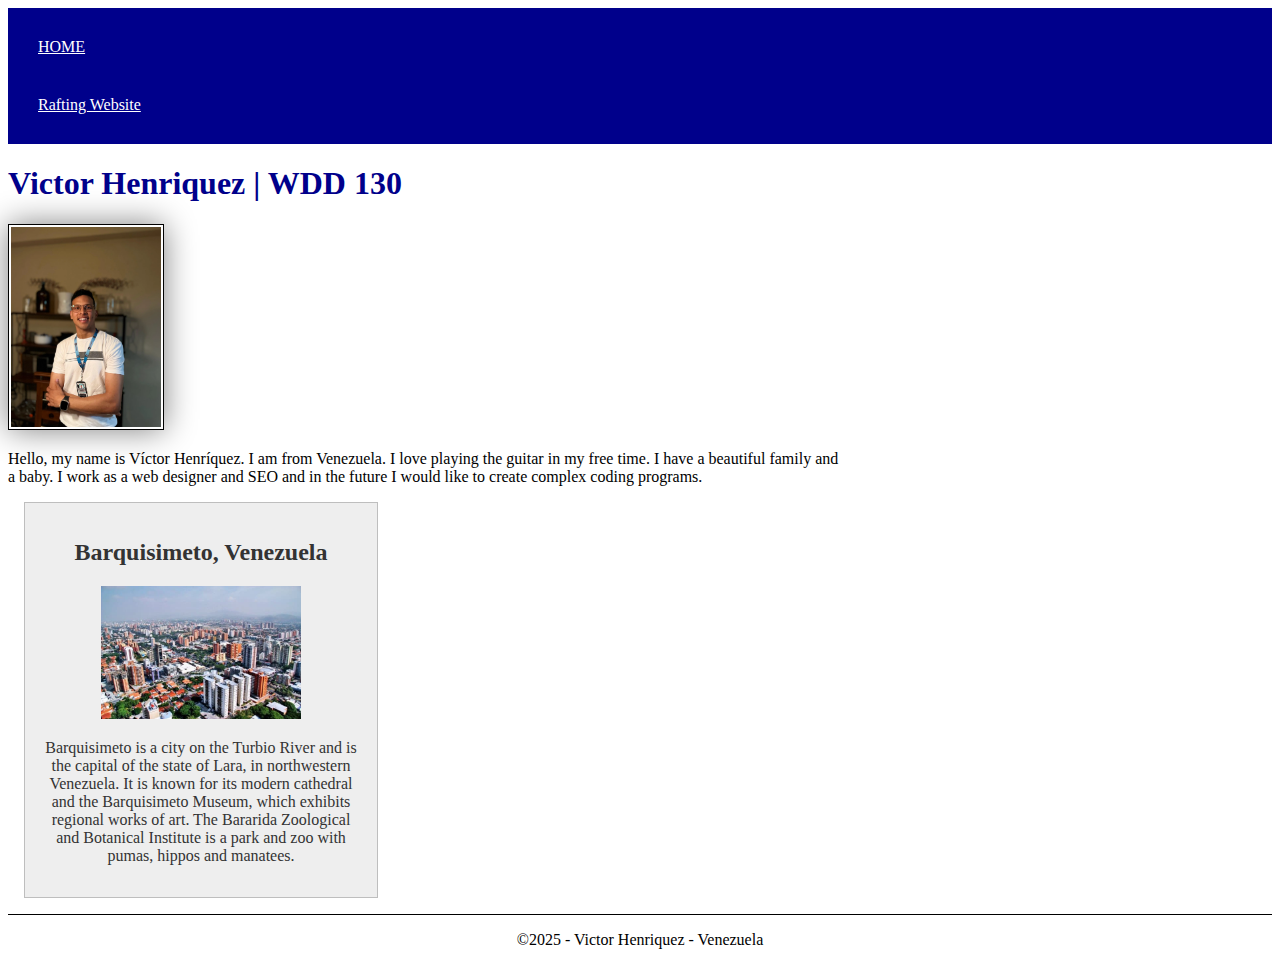
<file: index.html>
<!DOCTYPE html>
<html lang="en">
<head>
    <meta charset="UTF-8">
    <meta name="viewport" content="width=device-width, initial-scale=1.0">
    <title>Victor Henriquez | WDD 130</title>
    <meta name="description" content=" Here will show you my works as a web designer. I have 3 years of experience working. ">
    <meta name="author" content="Victor Henriquez">
    <link rel="stylesheet" href="styles/styles.css">
</head>
<body>
    <header>
        <nav>
            <a href="wwr/home.html">HOME</a>
            <a href="wwr/home.html">Rafting Website</a>
        </nav>
    </header>
    <main>
        <h1>Victor Henriquez | WDD 130</h1>
        <img src="images/profile.webp" alt="Victor Henriquez" width="200">
        <p>Hello, my name is Víctor Henríquez. I am from Venezuela. I love playing the guitar in my free time. I have a beautiful family and a baby. 
            I work as a web designer and SEO and in the future I would like to create complex coding programs.
        </p>
    </main>
    <aside>
        <h2>Barquisimeto, Venezuela</h2>
        <img src="images/Barquisimeto.jpg" alt="Venezuela">
        <p>Barquisimeto is a city on the Turbio River and is the capital of the state of Lara, in northwestern Venezuela. It is known for its modern cathedral and the Barquisimeto Museum, which exhibits regional works of art. The Bararida Zoological and Botanical Institute is a park and zoo with pumas, hippos and manatees.</p>
    </aside>
    <footer>
        <p> ©2025 - Victor Henriquez - Venezuela</p>
    </footer>
</body>

</html>
</file>
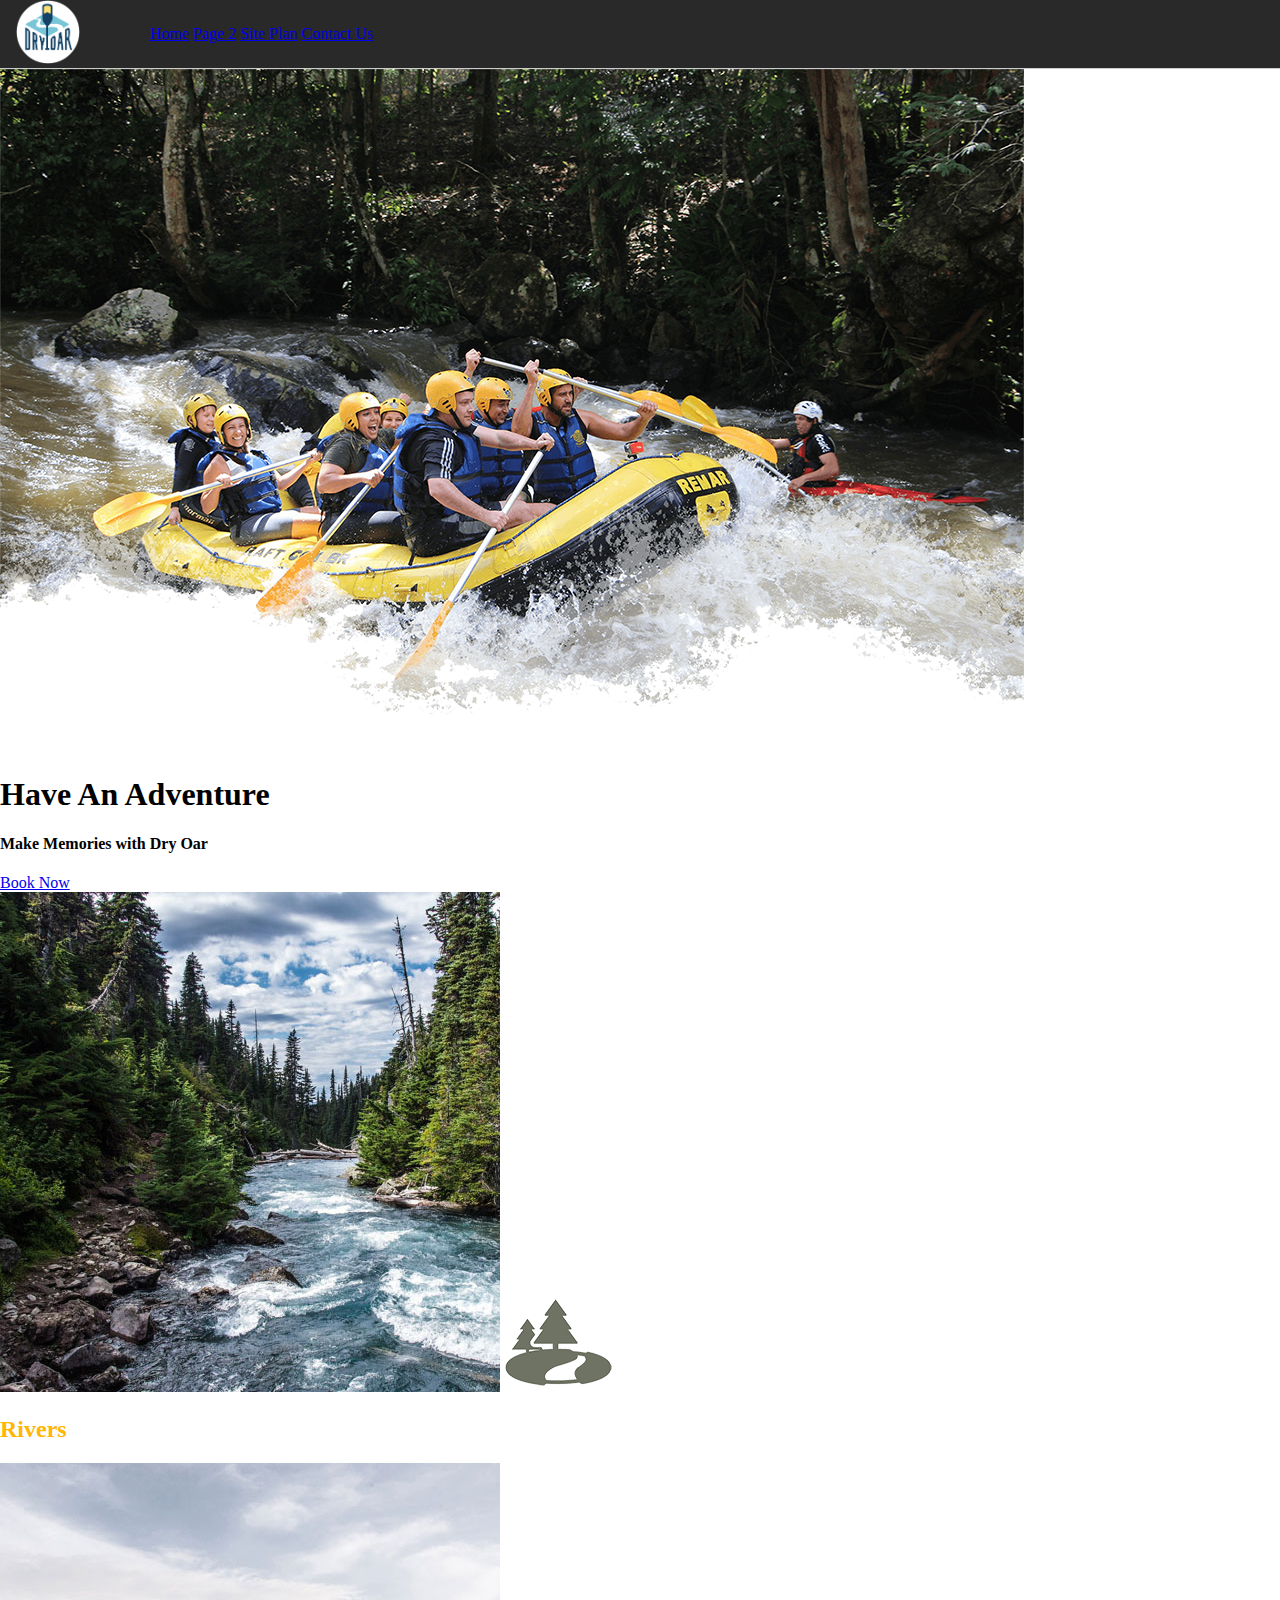
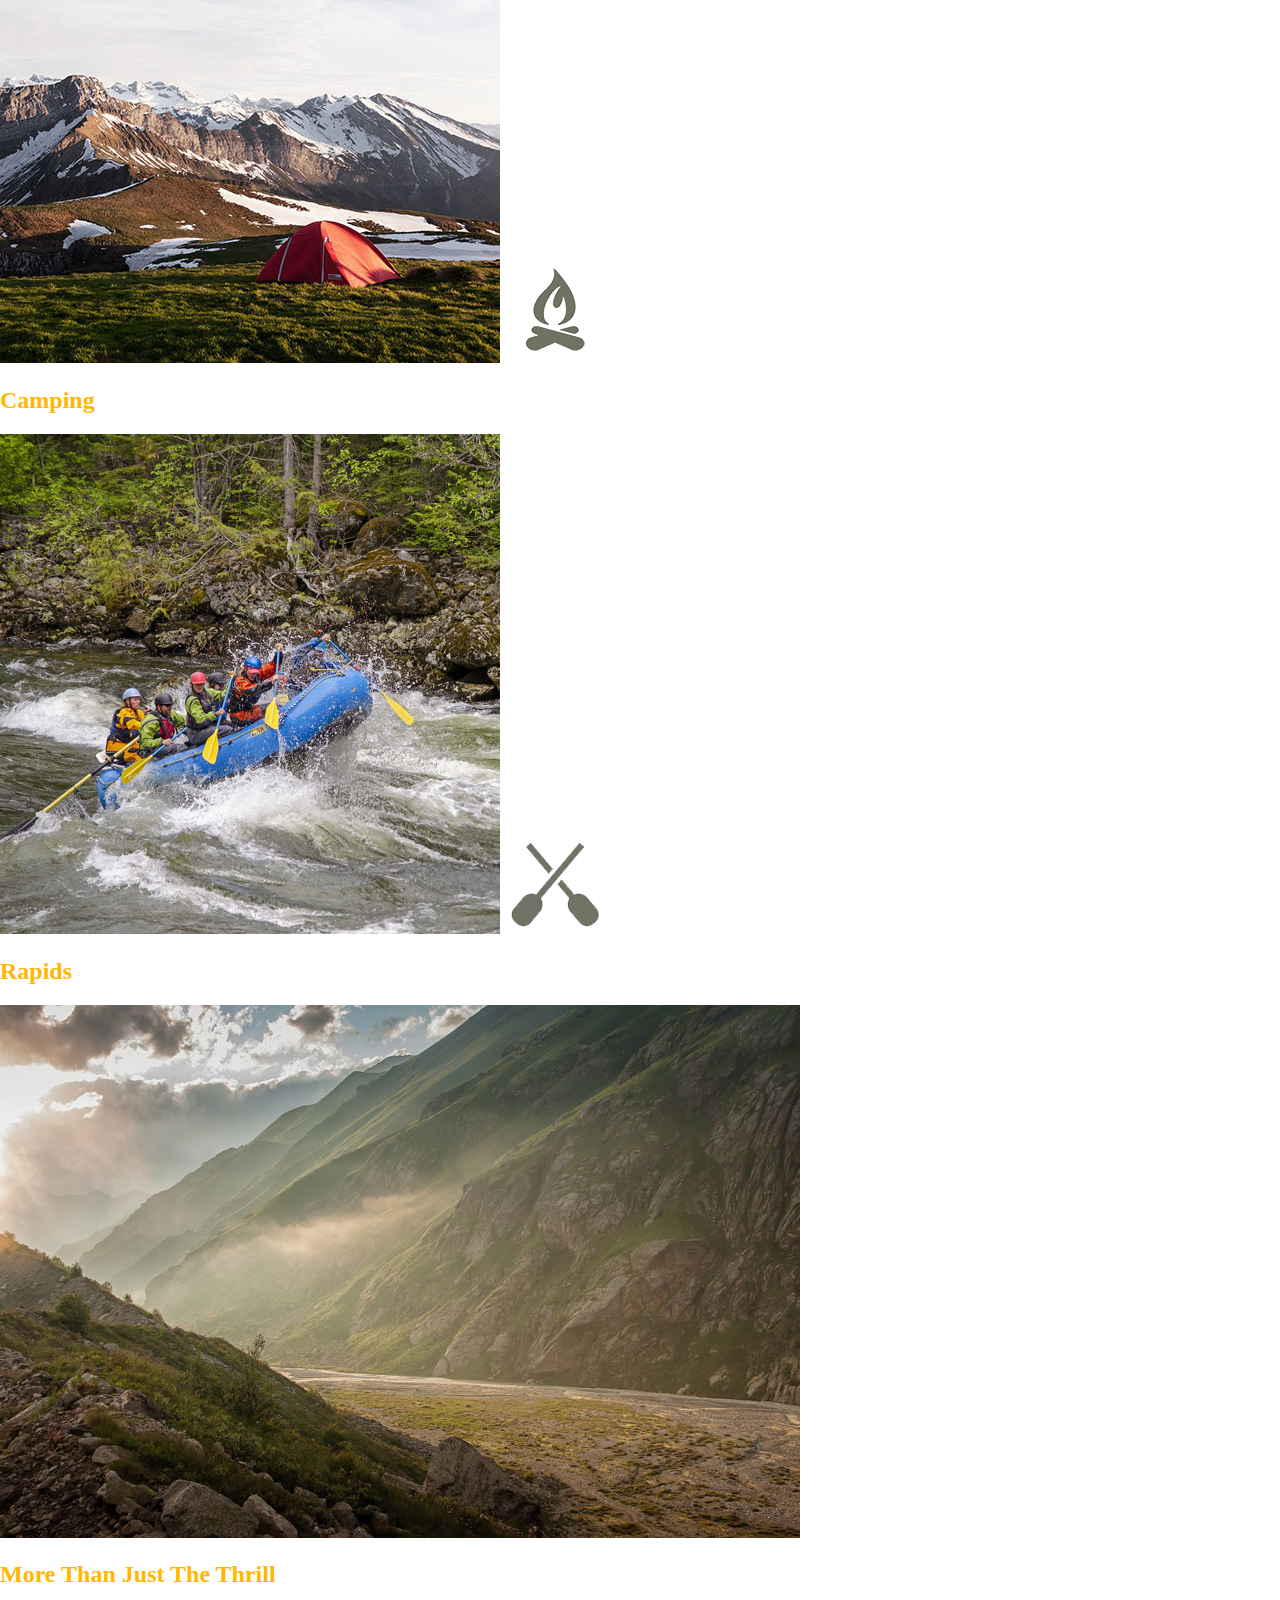
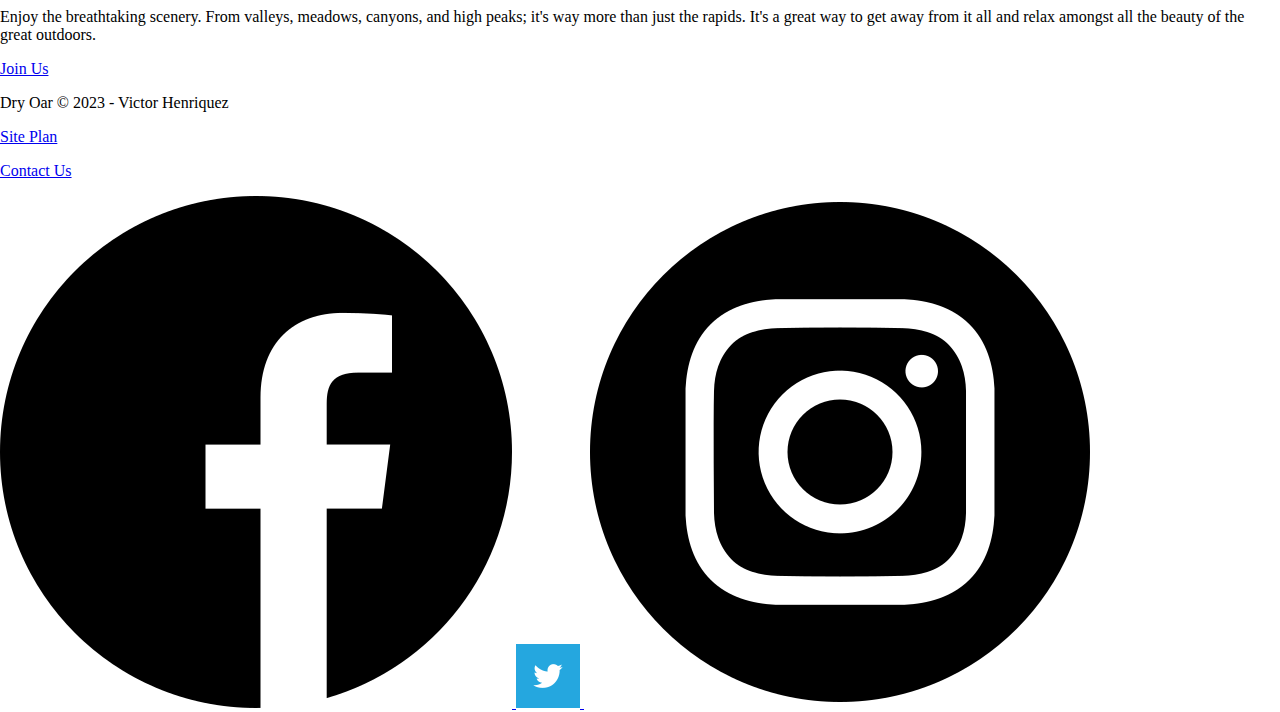
<file: wwr/index.html>
<!DOCTYPE html>
<html lang="en">
<head>
    <meta charset="UTF-8">
    <meta http-equiv="X-UA-Compatible" content="IE=edge">
    <meta name="viewport" content="width=device-width, initial-scale=1.0">
    <link rel="stylesheet" href="styles/styles.css">
    <title>Whitewater Rafting Vacations | Dry Oar Boating | Home</title>
</head>
<body>
    <div id="content">
    <header>
        <a id="logo_link" href="index.html" target="_blank">
            <img class="logo" src="images/logo.png" alt="Dry Oar Logo">
        </a>
        <nav>
            <a href="index.html" target="_blank">Home</a>
            <a href="#" target="_blank">Page 2</a>
            <a href="site-plan-rafting.html" target="_blank">Site Plan</a>
            <a href="contactus.html" target="_blank">Contact Us</a>
        </nav>
    </header>

<div id="hero">
    <div id="hero-box">
        <img id="hero-img" src="images/hero.png" alt="People enjoying rafting">
    </div>
<section id="hero-msg">
    <h1 class="home-title">Have An Adventure</h1>
    <h4>Make Memories with Dry Oar</h4>
    <div class="button-box">
        <a class="book" href="contactus.html">Book Now</a>
    </div>
</section>
</div>
<main class="home-grid">
    <section class="rivers-card">
        <img class="card-img" src="images/rivers.jpg" alt="river in forest">
        <img class="icon" src="images/river_icon.png" alt="river icon">
        <h2>Rivers</h2>
    </section>
    <section class="camping-card">
        <img class="card-img" src="images/camping.jpg" alt="tent in mountains">
        <img class="icon" src="images/fire_icon.png" alt="fire icon">
        <h2>Camping</h2>
    </section>
    <section class="rapids-card">
        <img class="card-img" src="images/rapids.jpg" alt="rafting boat">
        <img class="icon" src="images/oars.png" alt="oars icon">
        <h2>Rapids</h2>
    </section>
    <div id="background"></div>
    <img class="mountains" src="images/mountains.jpg" alt="Misty mountains">
    <section class="msg">
        <h2>More Than Just The Thrill</h2>
        <p>Enjoy the breathtaking scenery. From valleys, meadows, canyons, and high peaks; it's way more than just the rapids. It's a great way to get away from it all and relax amongst all the beauty of the great outdoors. </p>
        <a class='join' href="rivers.html" target="_blank">Join Us</a>        
    </section>
</main>
<footer>
    <p>Dry Oar &copy; 2023 - Victor Henriquez </p>
    <p><a href="site-plan-rafting.html">Site Plan</a></p>
    <p><a href="contactus.html">Contact Us</a></p>
    <div class="social">
        <a href="https://facebook.com" target="_blank">
            <img src="images/facebook.png" alt="fb icon">
        </a>
        <a href="https://twitter.com" target="_blank">
            <img src="images/twitter.png" alt="twitter icon">
        </a>
        <a href="https://instagram.com" target="_blank">
            <img src="images/instagram.png" alt="">
        </a>
    </div>
    </div>
</footer>
</body>
</html>
</file>
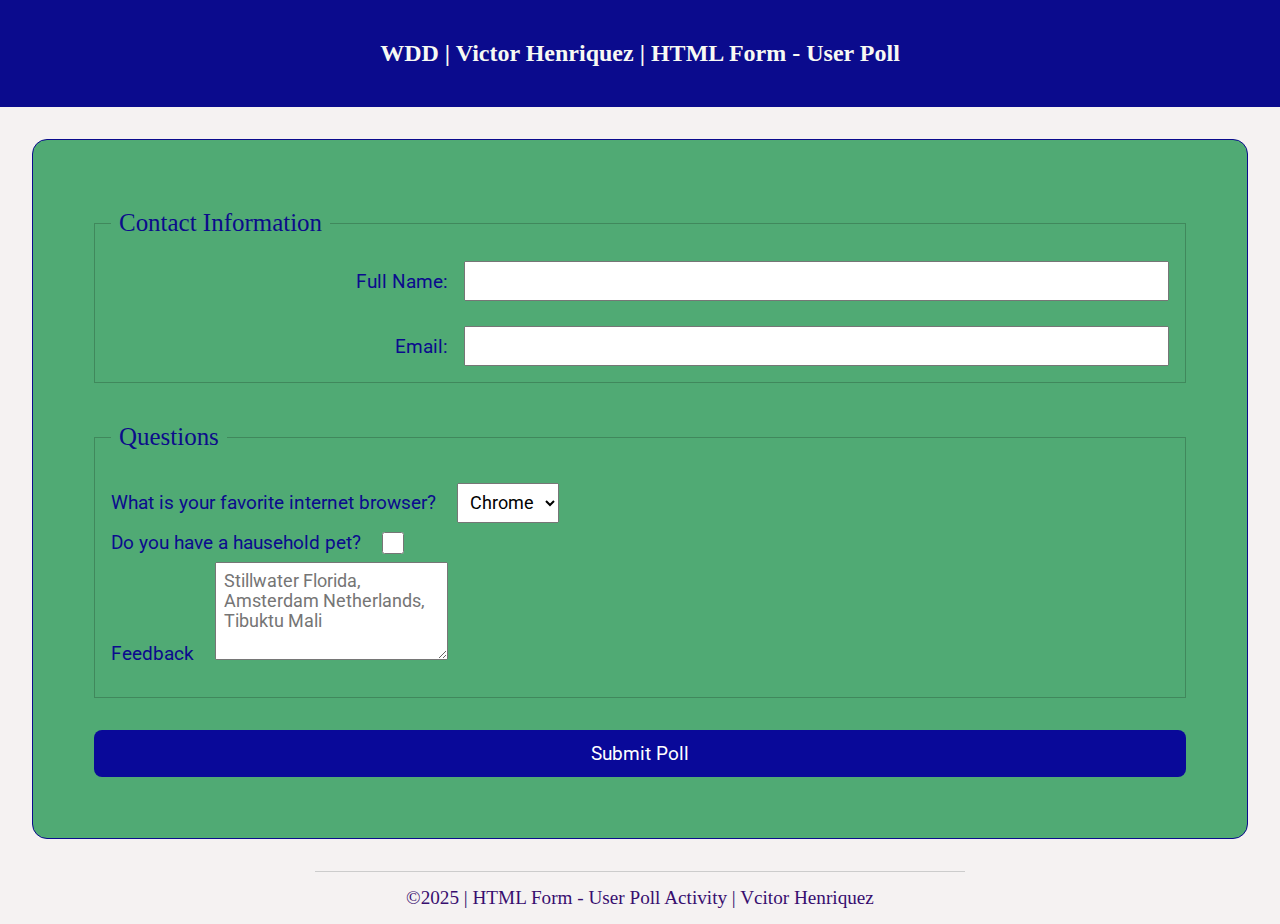
<file: week 5/poll-form.html>
<!DOCTYPE html>
<html lang="en">
<head>
    <meta charset="UTF-8">
    <meta name="viewport" content="width=device-width, initial-scale=1.0">
    <link rel="stylesheet" href="Styles/poll-form.css">
    <link rel="preconnect" href="https://fonts.googleapis.com">
    <link rel="preconnect" href="https://fonts.gstatic.com" crossorigin>
    <link href="https://fonts.googleapis.com/css2?family=Montserrat:ital,wght@0,100..900;1,100..900&family=Roboto:ital,wght@0,100..900;1,100..900&display=swap" rel="stylesheet">
    <title>WDD 130 | HTML Form - User Poll</title>
</head>
<body>
    <header>
        <h1> WDD | Victor Henriquez | HTML Form - User Poll</h1>
    </header>
    <main>
        <form>
            <fieldset>
                <legend>Contact Information</legend>
                <div class="form-item column2">
                    <label for="fullname">Full Name:</label>
                    <input type="text" id="fullname" name="fullname">
                </div>
                <div class="form-item column2">
                    <label for="useremail">Email:</label>
                    <input type="email" id="useremail" name="useremail">
                </div>    
            </fieldset>
            <fieldset>
                <legend>Questions</legend>
                <div class="column1">
                <label for="browser">What is your favorite internet browser?</label>
                <select name="browser" id="browser">
                    <option value="Chrome">Chrome</option>
                    <option value="Firefox">Firefox</option>
                    <option value="Safari">Safari</option>
                    <option value="edge">edge</option>
                    <option value="brave">brave</option>
                    <option value="other">Other</option>
                </div>    
                </select>
            <div class="column1">
                <label for="pet">Do you have a hausehold pet?</label>
                <input type="checkbox" name="pet" id="pet">
            </div>  
            <div class="column1">  
                <label for="Feedback">Feedback</label>
                <textarea name="Feedback" id="Feedback" rows="4" placeholder="Stillwater Florida, Amsterdam Netherlands, Tibuktu Mali"></textarea>
            </div>
            </fieldset>
            <button type="submit">Submit Poll</button>
        </form>
    </main>
    <footer>
        <p>©2025 | HTML Form - User Poll Activity | Vcitor Henriquez</p>
    </footer>
</body>
</html>
</file>
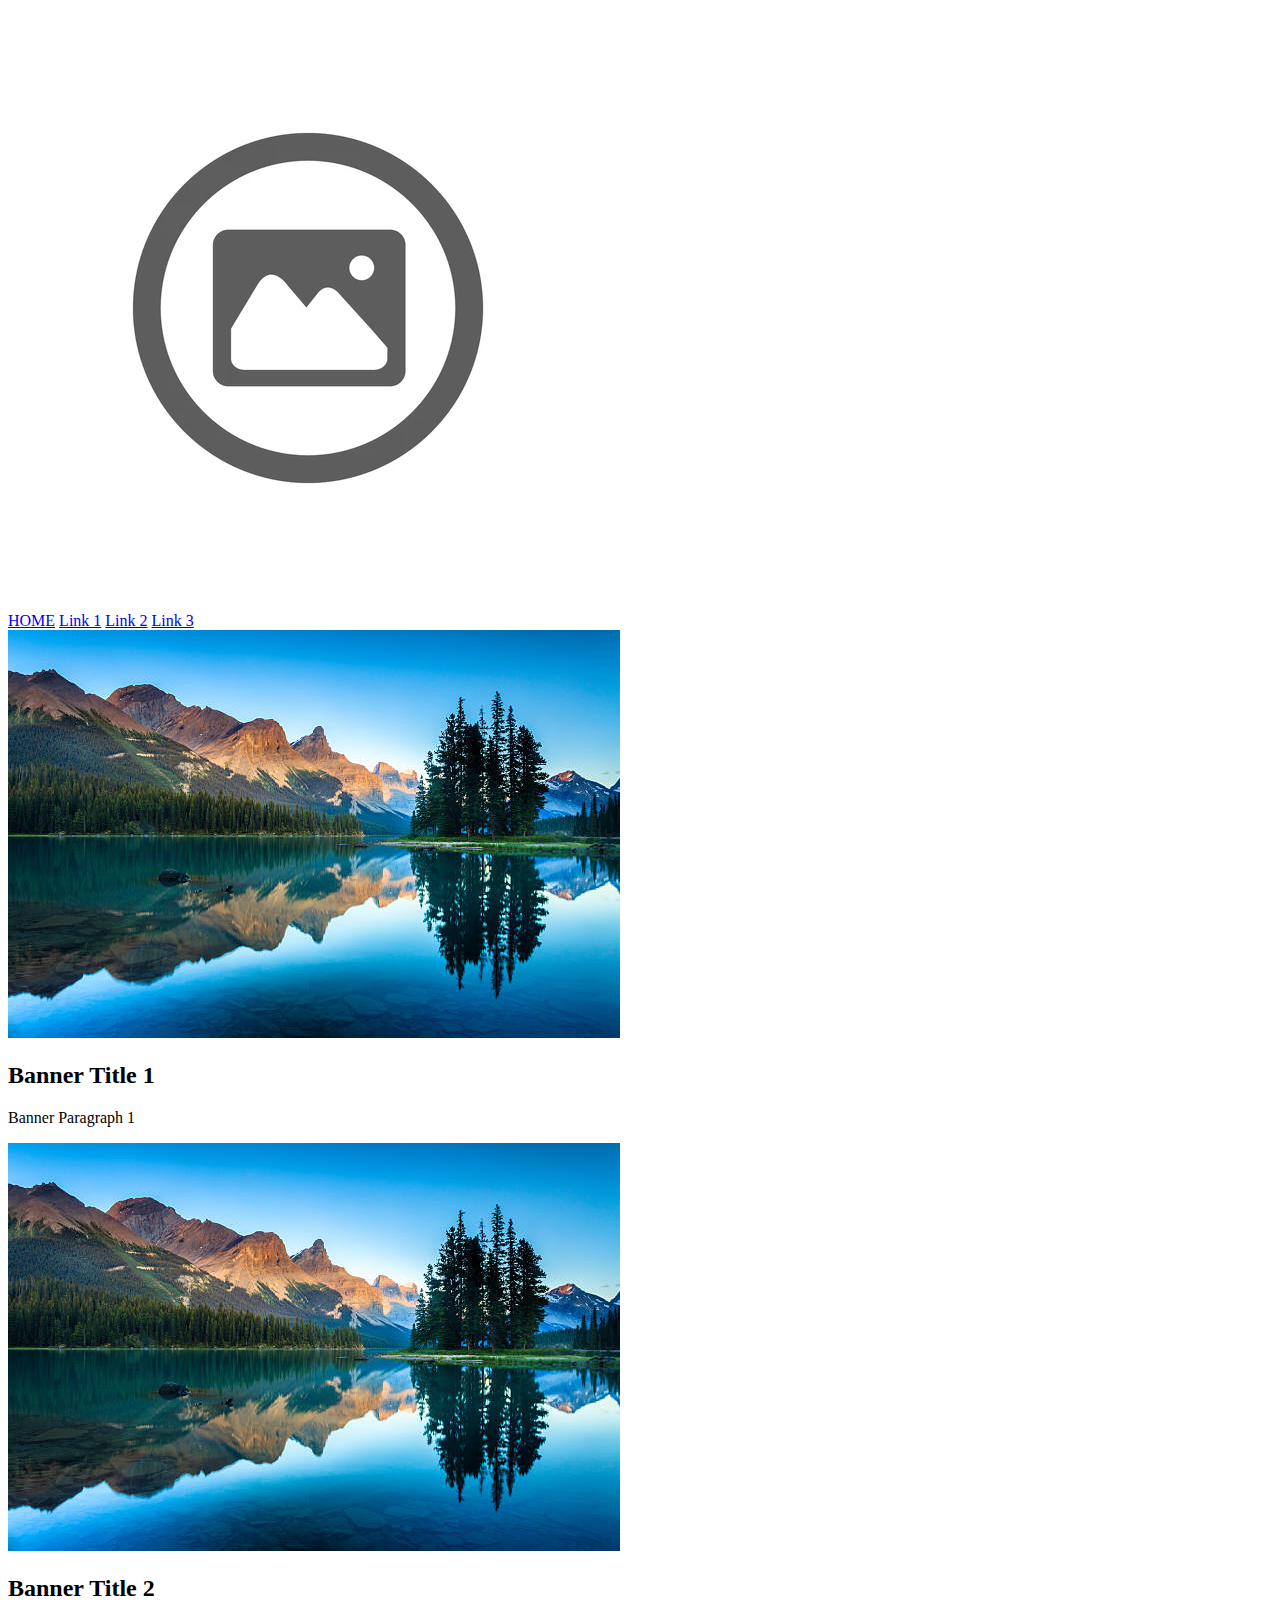
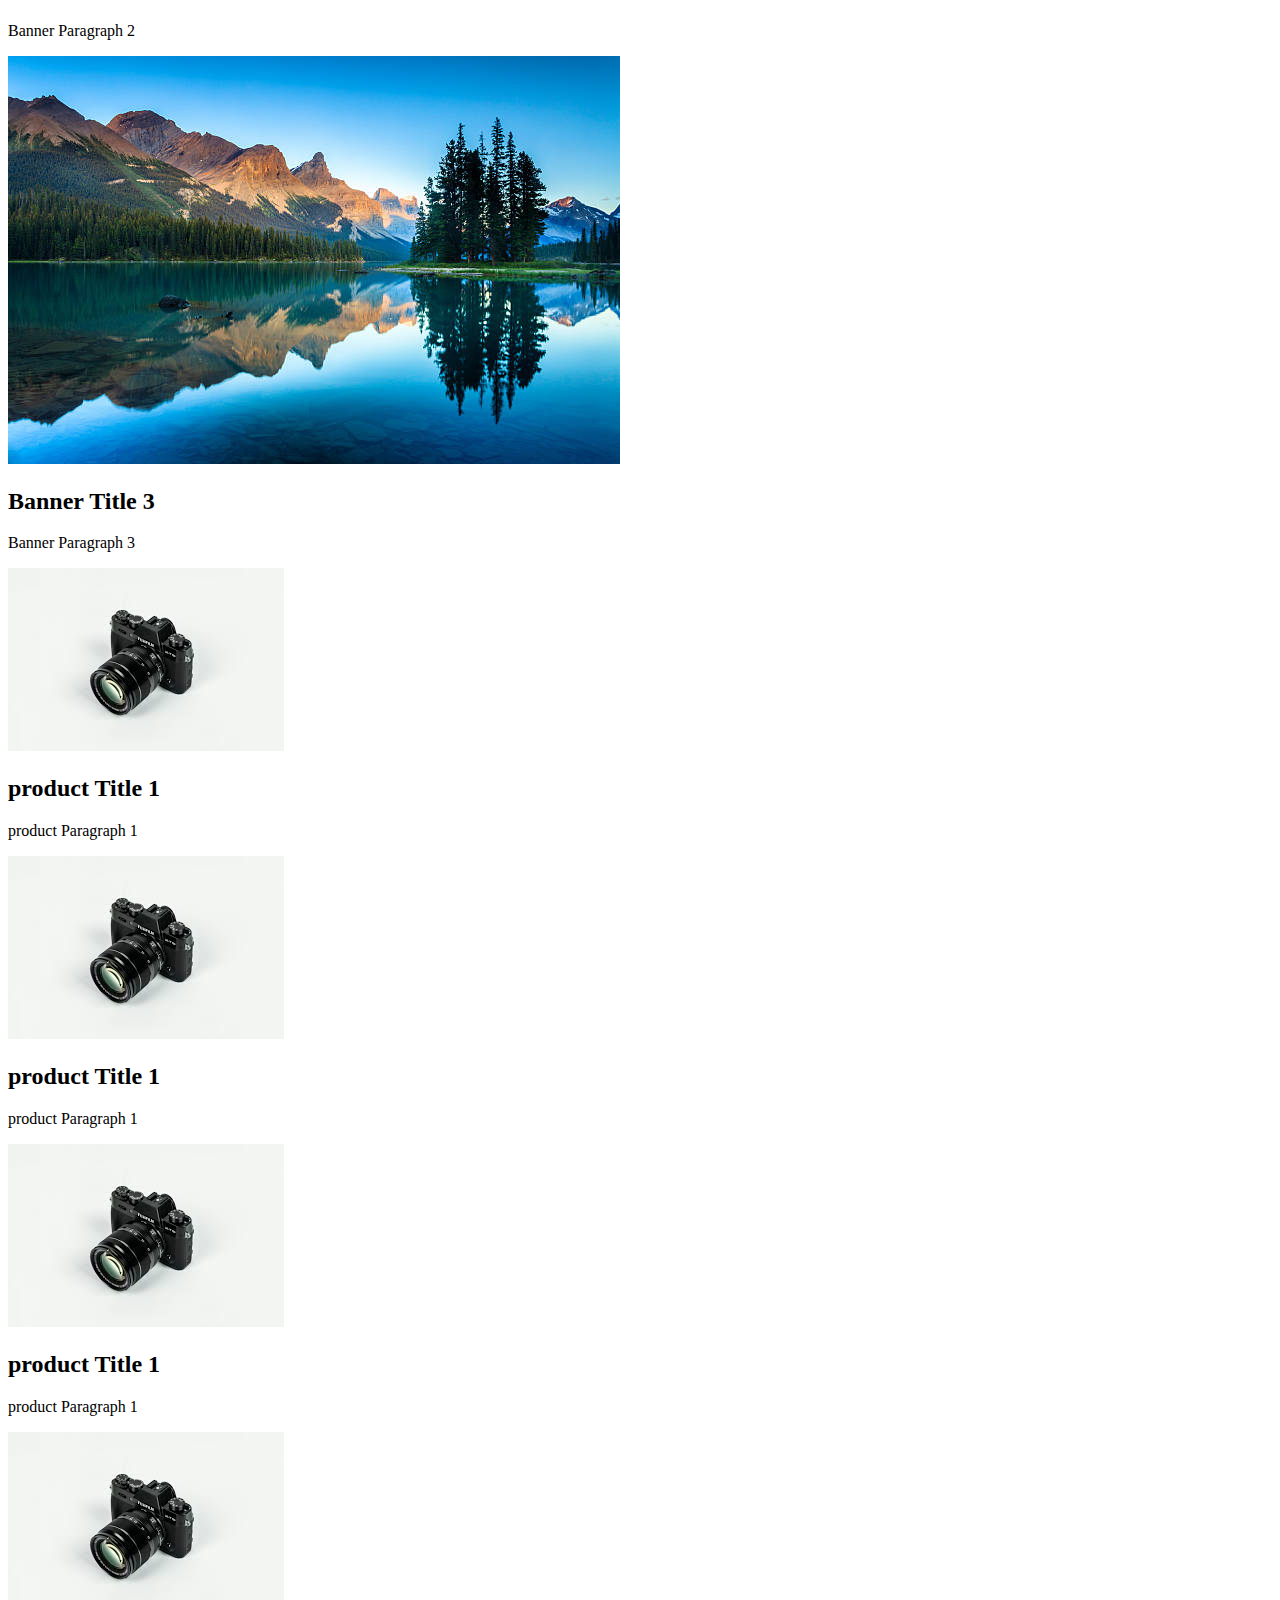
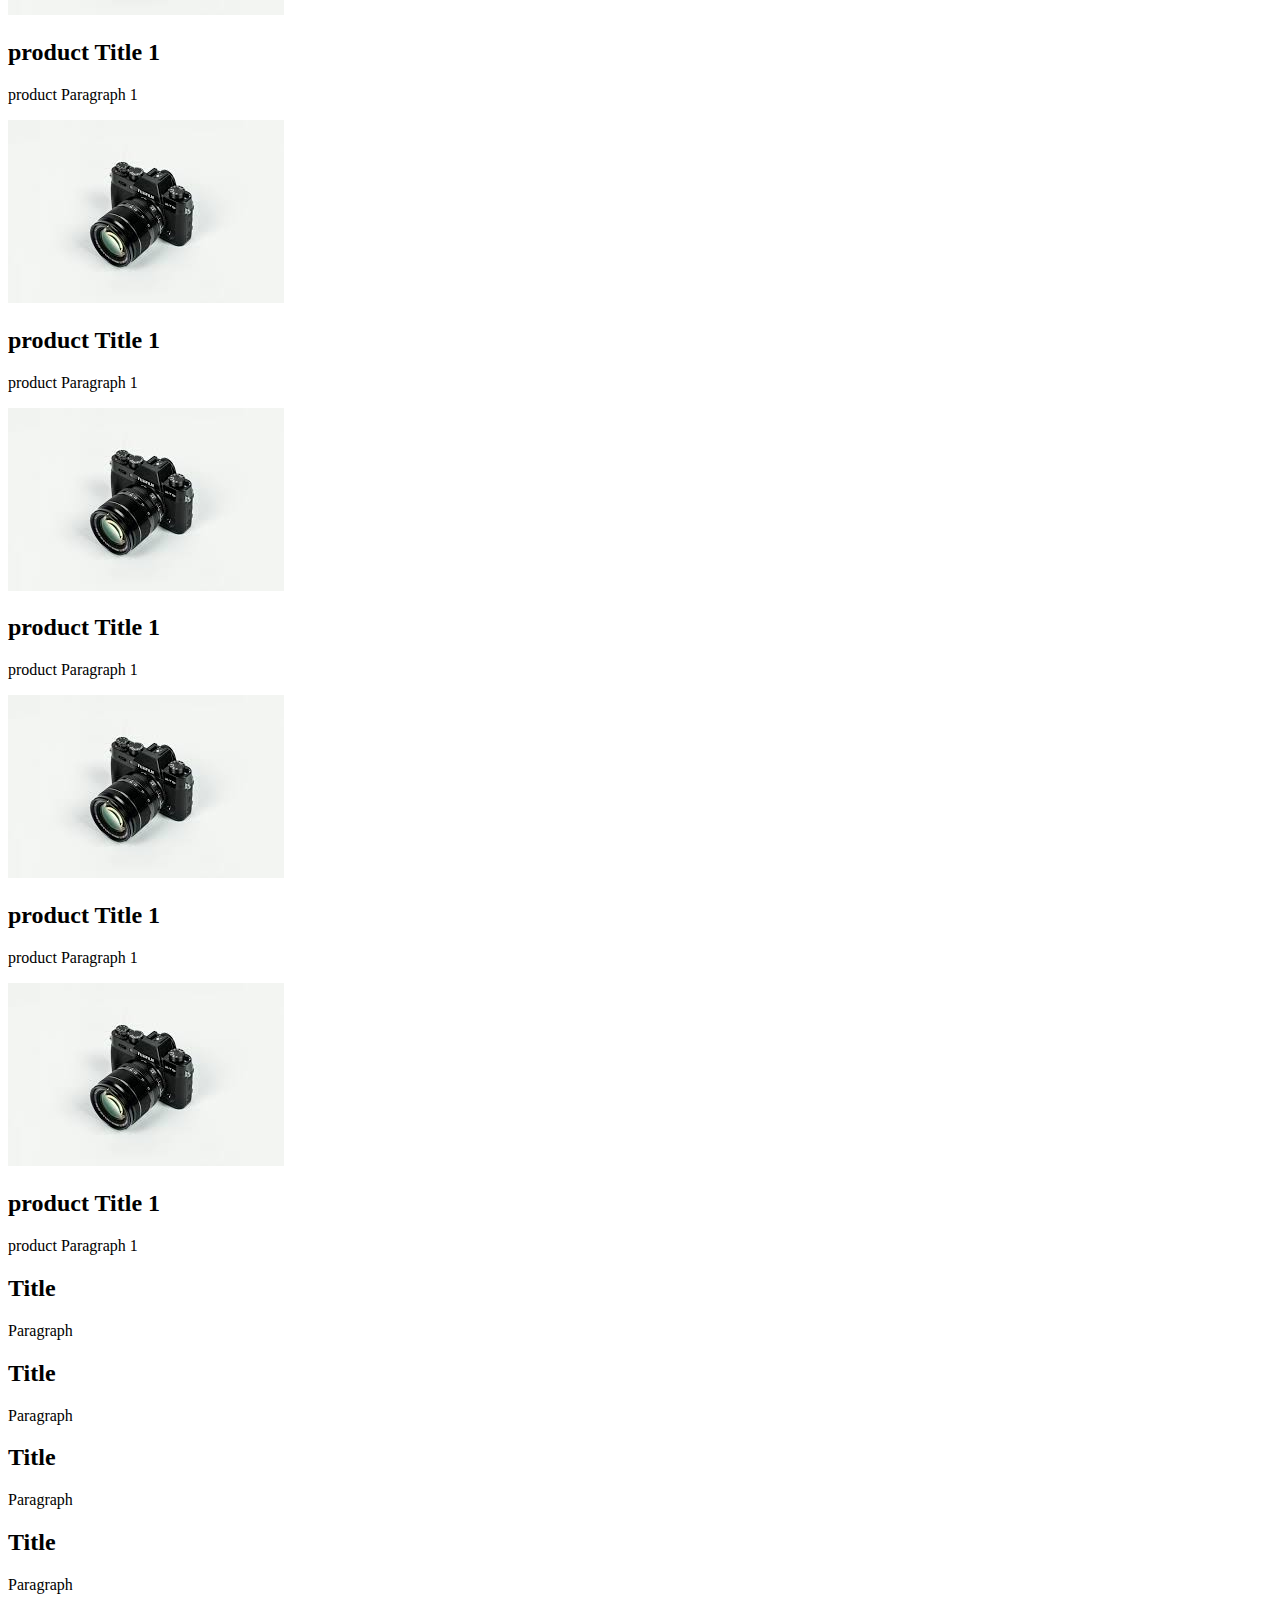
<file: week03/wireframe.html>
<!DOCTYPE html>
<html lang="en">
<head>
    <meta charset="UTF-8">
    <meta name="viewport" content="width=device-width, initial-scale=1.0">
    <title>Document</title>
</head>
<body>
    <header>
        <img src="image-icon-trendy-flat-style-600nw-643080895.webp" alt="logo">
        <nav>
            <a href="../index.html">HOME</a>
            <a href="#">Link 1</a>
            <a href="#">Link 2</a>
            <a href="#">Link 3</a>
        </nav>
    </header>
    <main>
        <div id="banner-container">
            <section class="banner">
                <img src="istockphoto-485371557-612x612.jpg" alt="image banner 1">
                <h2>Banner Title 1</h2>
                <p>Banner Paragraph 1</p>
            </section>
            <section class="banner">
                <img src="istockphoto-485371557-612x612.jpg" alt="image banner 2">
                <h2>Banner Title 2</h2>
                <p>Banner Paragraph 2</p>
            </section>
            <section class="banner">
                <img src="istockphoto-485371557-612x612.jpg" alt="image banner 3">
                <h2>Banner Title 3</h2>
                <p>Banner Paragraph 3</p>
            </section>
        </div>
        <div class="product-gallery">
            <section class="product">
                <img src="images.jpeg" alt="product 1">
                <h2>product Title 1</h2>
                <p>product Paragraph 1</p>
            </section>
            <section class="product">
                <img src="images.jpeg" alt="product 1">
                <h2>product Title 1</h2>
                <p>product Paragraph 1</p>
            </section>
            <section class="product">
                <img src="images.jpeg" alt="product 1">
                <h2>product Title 1</h2>
                <p>product Paragraph 1</p>
            </section>
            <section class="product">
                <img src="images.jpeg" alt="product 1">
                <h2>product Title 1</h2>
                <p>product Paragraph 1</p>
            </section>
            <section class="product">
                <img src="images.jpeg" alt="product 1">
                <h2>product Title 1</h2>
                <p>product Paragraph 1</p>
            </section>
            <section class="product">
                <img src="images.jpeg" alt="product 1">
                <h2>product Title 1</h2>
                <p>product Paragraph 1</p>
            </section>
            <section class="product">
                <img src="images.jpeg" alt="product 1">
                <h2>product Title 1</h2>
                <p>product Paragraph 1</p>
            </section>
            <section class="product">
                <img src="images.jpeg" alt="product 1">
                <h2>product Title 1</h2>
                <p>product Paragraph 1</p>
            </section>
        </div>
    </main>

    <footer>
        <div class="footer-items">
            <section class="items">
                <h2> Title </h2>
                <p>Paragraph </p>
            </section>
            <section class="items">
                <h2> Title </h2>
                <p>Paragraph </p>
            </section>
            <section class="items">
                <h2> Title </h2>
                <p>Paragraph </p>
            </section>
            <section class="items">
                <h2> Title </h2>
                <p>Paragraph </p>
            </section>
        </div>
    </footer>
</body>
</html>
</file>
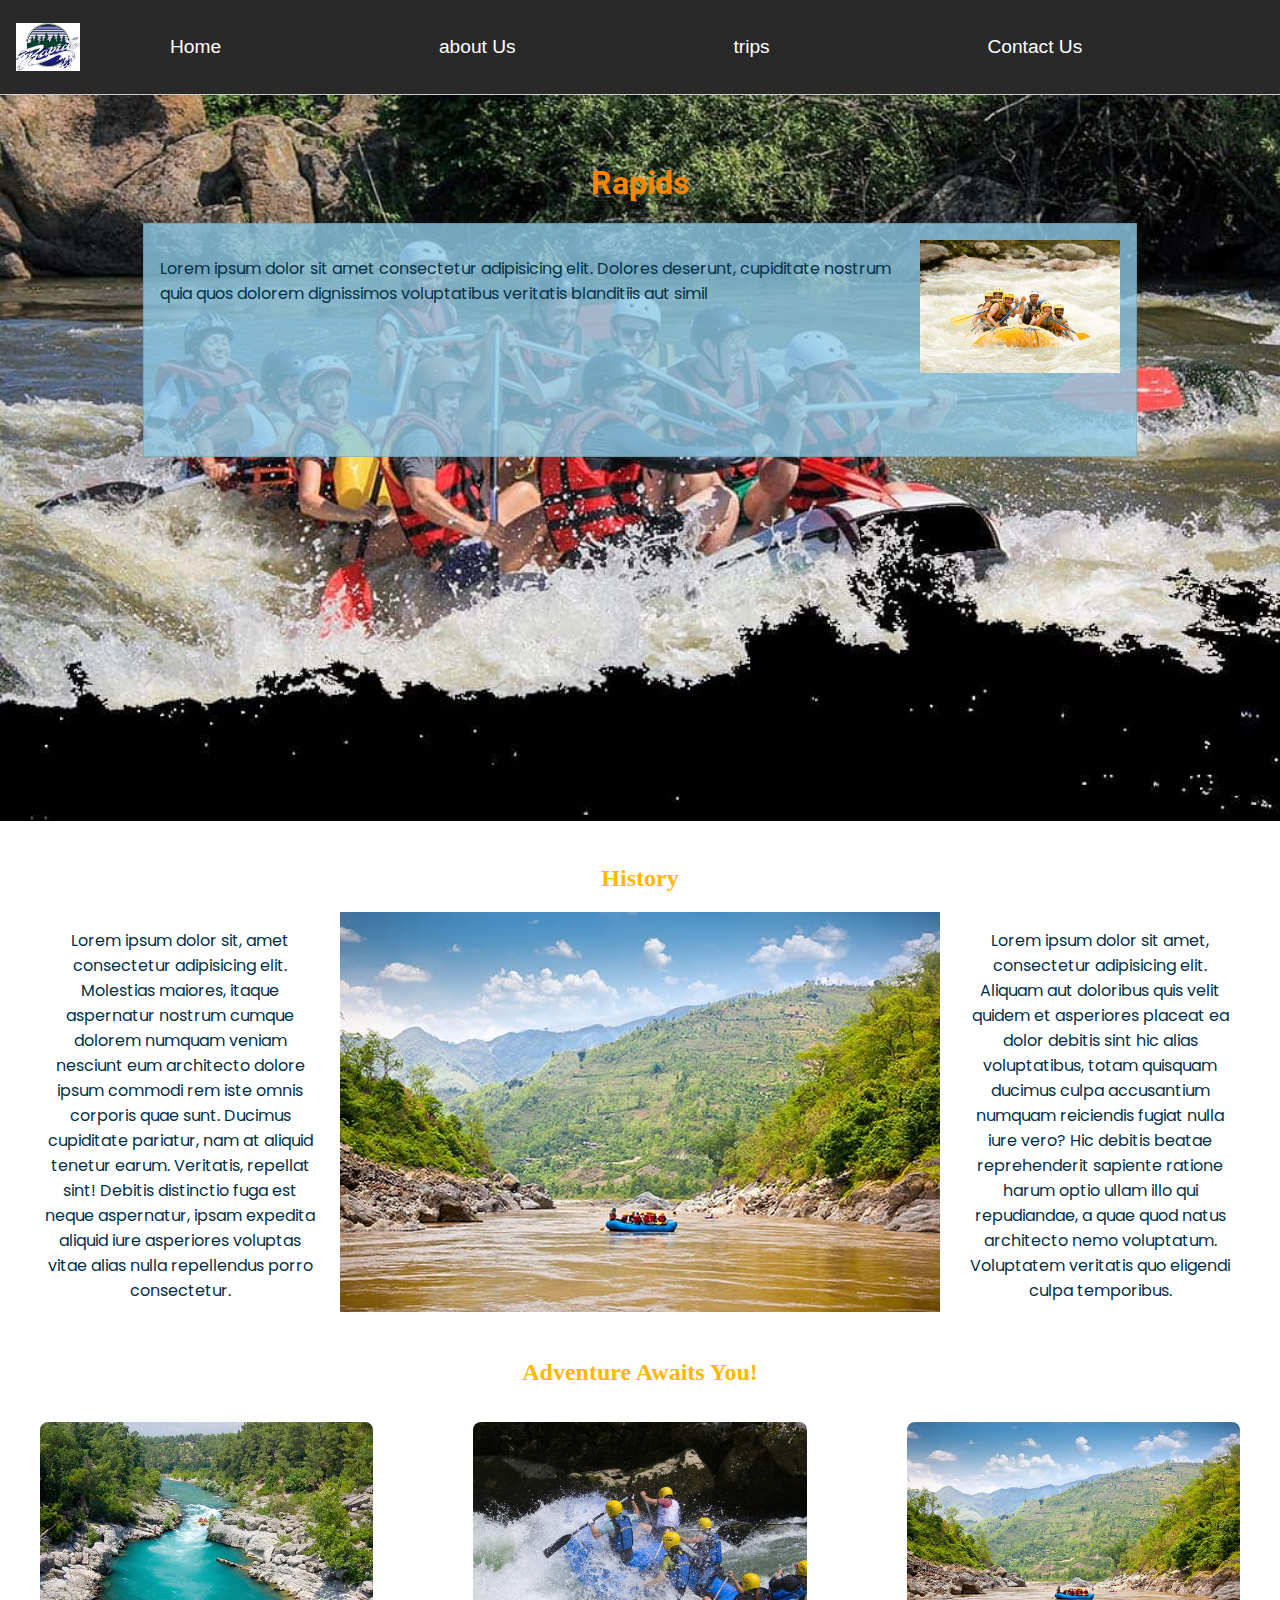
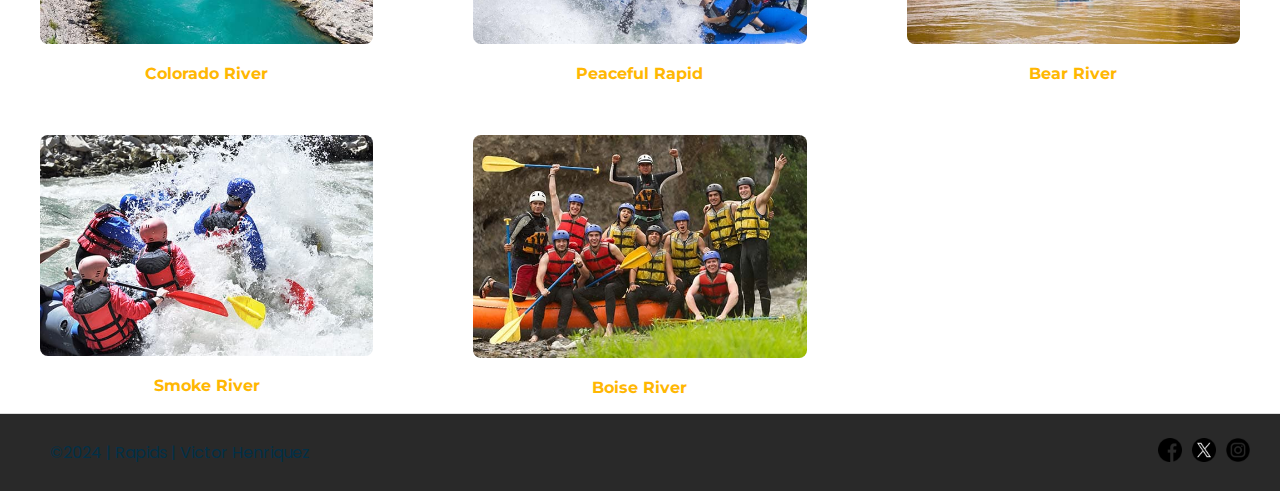
<file: wwr/about.html>
<!DOCTYPE html>
<html lang="en">
<head>
    <meta charset="UTF-8">
    <meta name="viewport" content="width=device-width, initial-scale=1.0">
    <meta name="description" content="Rafting site where you can find a good option to enjoy your vacation">
    <meta name="author" content="Victor Henriquez">
    <title>About Us - Rapids</title>
    <link rel="preconnect" href="https://fonts.googleapis.com">
    <link rel="preconnect" href="https://fonts.gstatic.com" crossorigin>
    <link href="https://fonts.googleapis.com/css2?family=Montserrat:ital,wght@0,100..900;1,100..900&family=Poppins:ital,wght@0,100;0,200;0,300;0,400;0,500;0,600;0,700;0,800;0,900;1,100;1,200;1,300;1,400;1,500;1,600;1,700;1,800;1,900&family=Roboto:ital,wght@0,100..900;1,100..900&display=swap" rel="stylesheet">
    <link rel="stylesheet" href="styles/rafting.css">
</head>
<body>
    <header>
        <img class="logo" src="images/z-rapids-trees.jpg" alt="logo">
        <nav>
            <ul class="navigation">
                <li><a href="home.html">Home</a></li>
                <li><a href="about.html">about Us</a></li>
                <li><a href="trips.html">trips</a></li>
                <li><a href="contact.html">Contact Us</a></li>
            </ul>
        </nav>
    </header>
    <main>
        <div class="hero">
            <img src="images/hero_transparency.jpg" alt="Rapids">
            <h1>Rapids</h1>
            <article>
                
                    <img src="images/rafting600.jpg" alt="People working">
                
                <p>Lorem ipsum dolor sit amet consectetur adipisicing elit. Dolores deserunt, cupiditate nostrum quia quos dolorem dignissimos voluptatibus veritatis blanditiis aut simil</p>
            </article>
        </div>
        <section class="History">
            <h2>History</h2>
            <div class="History_container">
                <div class="History_colunm">
                    <p>Lorem ipsum dolor sit, amet consectetur adipisicing elit. Molestias maiores, itaque aspernatur nostrum cumque dolorem numquam veniam nesciunt eum architecto dolore ipsum commodi rem iste omnis corporis quae sunt. Ducimus cupiditate pariatur, nam at aliquid tenetur earum. Veritatis, repellat sint! Debitis distinctio fuga est neque aspernatur, ipsam expedita aliquid iure asperiores voluptas vitae alias nulla repellendus porro consectetur.</p>
                </div>
                <div class="History_colunm">
                    <img src="images/rafting3.jpg" alt="">
                </div>
                <div class="History_colunm">
                    <p>Lorem ipsum dolor sit amet, consectetur adipisicing elit. Aliquam aut doloribus quis velit quidem et asperiores placeat ea dolor debitis sint hic alias voluptatibus, totam quisquam ducimus culpa accusantium numquam reiciendis fugiat nulla iure vero? Hic debitis beatae reprehenderit sapiente ratione harum optio ullam illo qui repudiandae, a quae quod natus architecto nemo voluptatum. Voluptatem veritatis quo eligendi culpa temporibus.</p>
                </div>
            </div>
           
        </section>
        <section class="Adventure">
            <h2 class="title">Adventure Awaits You!</h2>
            <div class="grid_container">
                <figure class="card">
                    <img src="images/rafting58_600.jpg" alt="Colorado River">
                    <figcaption>Colorado River</figcaption>
                </figure>
                <figure class="card">
                    <img src="images/rafting2.jpg" alt="Peaceful Rapid">
                    <figcaption>Peaceful Rapid</figcaption>
                </figure>
                <figure class="card">
                    <img src="images/rafting3.jpg" alt="Bear River">
                    <figcaption>Bear River</figcaption>
                </figure>
                <figure class="card">
                    <img src="images/rafting4.jpg" alt="Smoke River">
                    <figcaption>Smoke River</figcaption>
                </figure>
                <figure class="card">
                    <img src="images/rafting5.jpg" alt="Boise River">
                    <figcaption>Boise River</figcaption>
                </figure>
            </div>
        </section>
    </main>
    <footer class="footer">
        <nav class="sociallinks">
            <p>©2024 | Rapids | Victor Henriquez</p>
            <div class="icons">
                <a href="https://facebook.com">
                    <img src="images/facebook.png" alt="Facebook">
                </a>
                <a href="https://X.com">
                    <img src="images/x.png" alt="X">
                </a>
                <a href="https://instagram.com">
                    <img src="images/instagram.png" alt="Instagram">
                </a>
            </div>

        </nav>
    </footer>
</body>
</html>
</file>
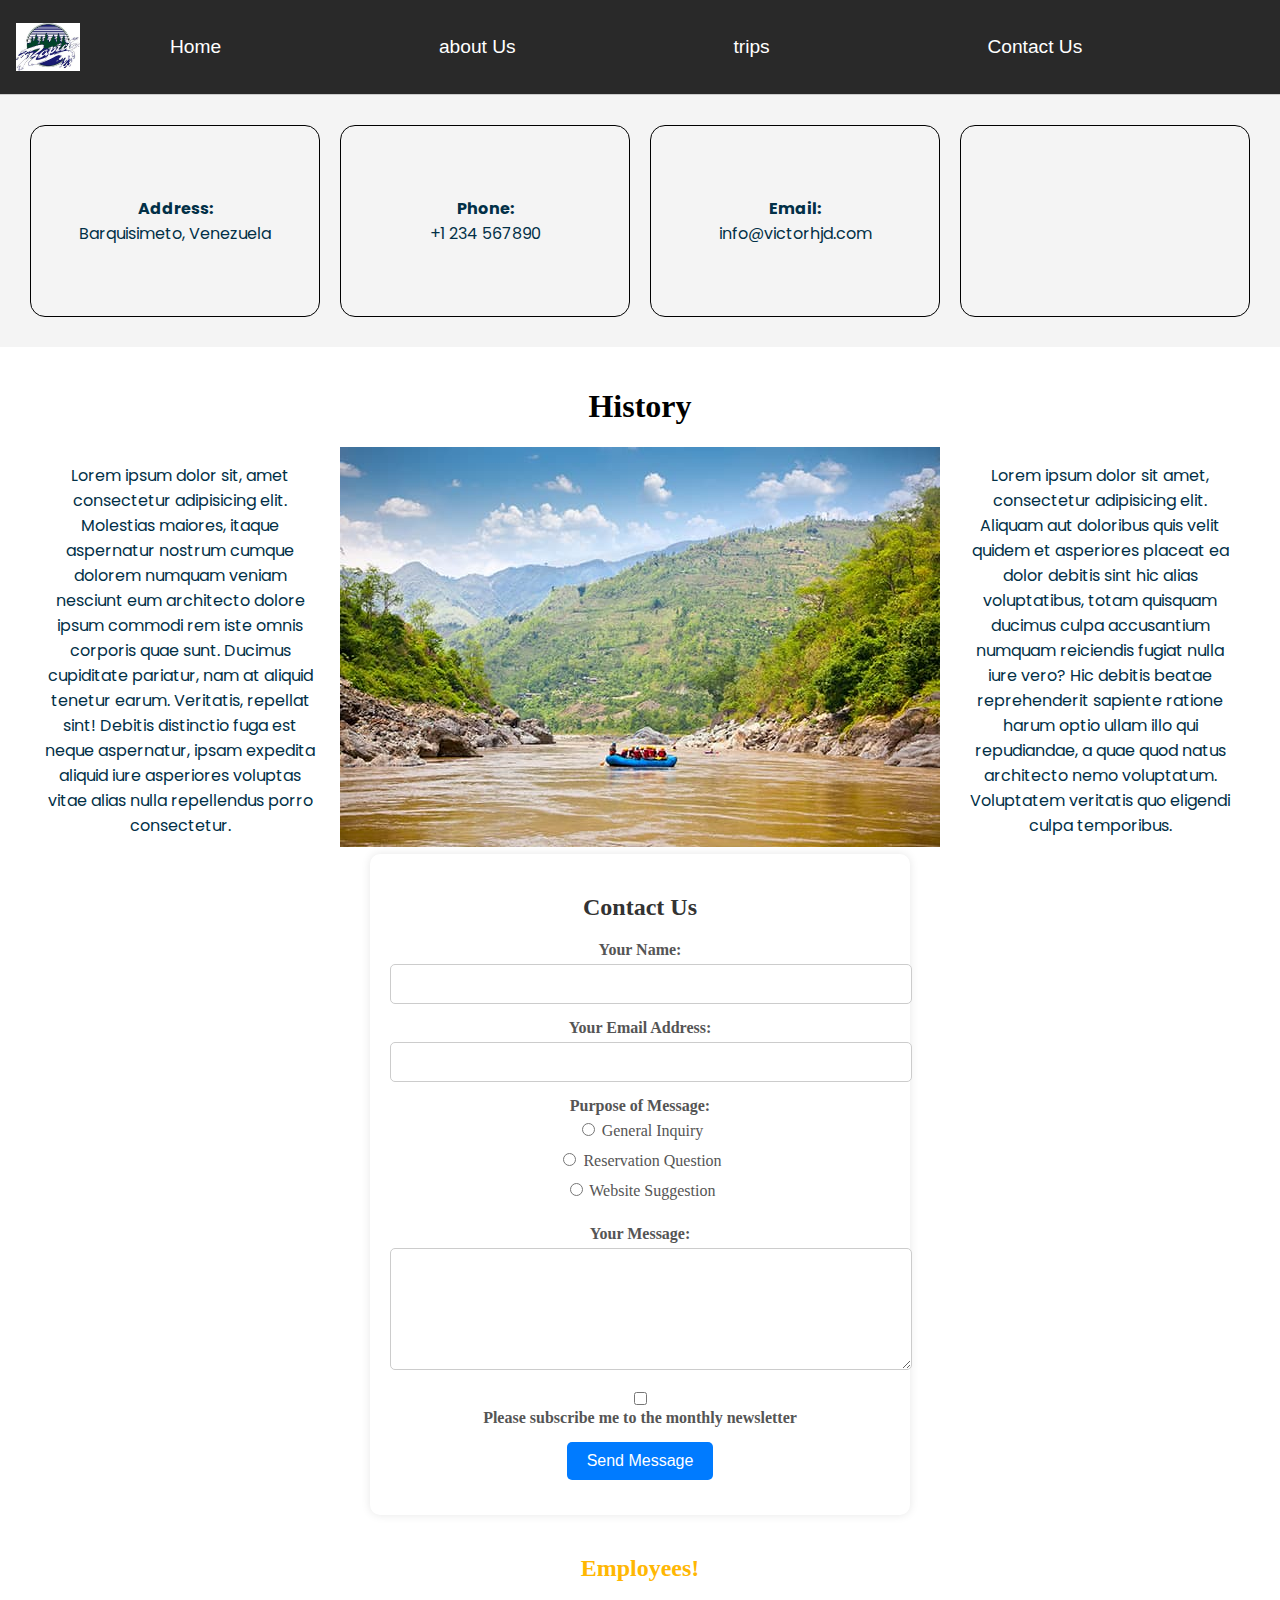
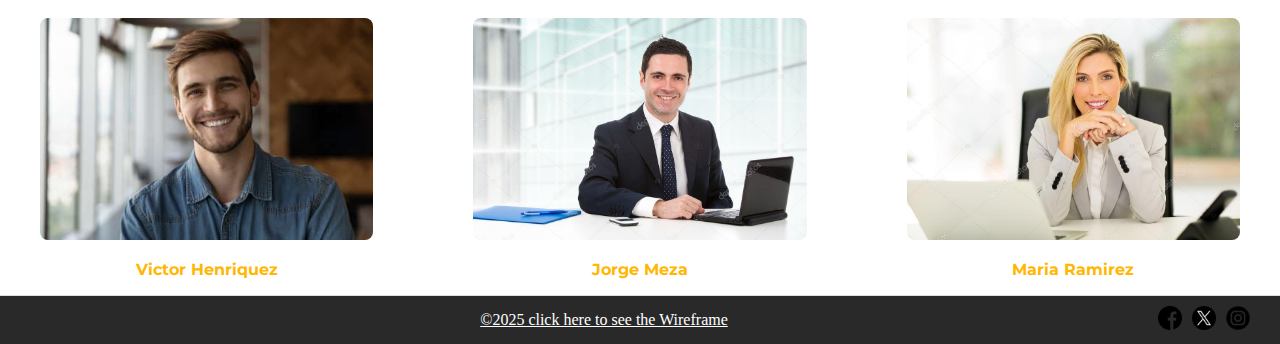
<file: wwr/contact.html>
<!DOCTYPE html>
<html lang="en">
<head>
    <meta charset="UTF-8">
    <meta name="viewport" content="width=device-width, initial-scale=1.0">
    <meta name="description" content="Contactanos ahora para recibir informacion relevante sobre nuestros planos y servicios">
    <meta name="author" content="Victor Henriquez">
    <title>Contact Us - Rapids - Get a free estimate now!</title>
    <link rel="preconnect" href="https://fonts.googleapis.com">
    <link rel="preconnect" href="https://fonts.gstatic.com" crossorigin>
    <link href="https://fonts.googleapis.com/css2?family=Montserrat:ital,wght@0,100..900;1,100..900&family=Poppins:ital,wght@0,100;0,200;0,300;0,400;0,500;0,600;0,700;0,800;0,900;1,100;1,200;1,300;1,400;1,500;1,600;1,700;1,800;1,900&family=Roboto:ital,wght@0,100..900;1,100..900&display=swap" rel="stylesheet">
    <link rel="stylesheet" href="styles/rafting.css">
</head>
<body>
    <header>
        <img class="logo" src="images/z-rapids-trees.jpg" alt="logo">
        <nav>
            <ul class="navigation">
                <li><a href="home.html">Home</a></li>
                <li><a href="about.html">about Us</a></li>
                <li><a href="trips.html">trips</a></li>
                <li><a href="contact.html">Contact Us</a></li>
            </ul>
        </nav>
    </header>
    <main>
        <div class="contact-section">
            <div class="contact-item" >
                <p><strong>Address:</strong><br>Barquisimeto, Venezuela</p>
            </div>
            <div class="contact-item">
                <p><strong>Phone:</strong><br>+1 234 567890</p>
            </div>
            <div class="contact-item">
                <p><strong>Email:</strong><br>info@victorhjd.com</p>
            </div>
            <div class="contact-item">
                <iframe src="https://www.google.com/maps/embed?pb=!1m18!1m12!1m3!1d367.85203652455147!2d-69.31167839139779!3d10.083647034611333!2m3!1f0!2f0!3f0!3m2!1i1024!2i768!4f13.1!3m3!1m2!1s0x8e87671d783e8671%3A0x972fe1e11519c3db!2sBarquisimeto%203001%2C%20Lara%2C%20Venezuela!5e0!3m2!1ses!2sco!4v1740003494889!5m2!1ses!2sco" width="600" height="450"  allowfullscreen="" loading="lazy" referrerpolicy="no-referrer-when-downgrade"></iframe>
            </div>
        </div>
        
        <section class="History">
            <h1>History</h1>
            <div class="History_container">
                <div class="History_colunm">
                    <p>Lorem ipsum dolor sit, amet consectetur adipisicing elit. Molestias maiores, itaque aspernatur nostrum cumque dolorem numquam veniam nesciunt eum architecto dolore ipsum commodi rem iste omnis corporis quae sunt. Ducimus cupiditate pariatur, nam at aliquid tenetur earum. Veritatis, repellat sint! Debitis distinctio fuga est neque aspernatur, ipsam expedita aliquid iure asperiores voluptas vitae alias nulla repellendus porro consectetur.</p>
                </div>
                <div class="History_colunm">
                    <img src="images/rafting3.jpg" alt="">
                </div>
                <div class="History_colunm">
                    <p>Lorem ipsum dolor sit amet, consectetur adipisicing elit. Aliquam aut doloribus quis velit quidem et asperiores placeat ea dolor debitis sint hic alias voluptatibus, totam quisquam ducimus culpa accusantium numquam reiciendis fugiat nulla iure vero? Hic debitis beatae reprehenderit sapiente ratione harum optio ullam illo qui repudiandae, a quae quod natus architecto nemo voluptatum. Voluptatem veritatis quo eligendi culpa temporibus.</p>
                </div>
            </div>
           
            <div class="form-container">
                <h2>Contact Us</h2>
                <form action="#" method="post">
                  
                    <div class="form-group" >
                        <label for="name">Your Name:</label>
                        <input type="text" id="name" name="name" required>
                    </div>
            
                    
                    <div class="form-group">
                        <label for="email">Your Email Address:</label>
                        <input type="email" id="email" name="email" required>
                    </div>
            
                    <div class="form-group">
                        <label>Purpose of Message:</label>
                        <div class="radio-group">
                            <label>
                                <input type="radio" name="purpose" id="General" value="General Inquiry" required>
                                General Inquiry
                            </label>
                            <label>
                                <input type="radio" name="purpose" id="Reservation" value="Reservation Question">
                                Reservation Question
                            </label>
                            <label>
                                <input type="radio" name="purpose" id="Suggestion" value="Website Suggestion">
                                Website Suggestion
                            </label>
                        </div>
                    </div>
                    
                    <div class="form-group">
                        <label for="message">Your Message:</label>
                        <textarea id="message" name="message" required></textarea>
                    </div>
                    
                    <div class="form-group checkbox-group">
                        <input type="checkbox" id="newsletter" name="newsletter">
                        <label for="newsletter">Please subscribe me to the monthly newsletter</label>
                    </div>
            
                    <div class="form-group">
                        <button type="submit" class="submit-button" id="submit">Send Message</button>
                    </div>
                </form>
            </div>

        </section>
        <section class="Adventure">
            <h2 class="title">Employees!</h2>
            <div class="grid_container">
                <figure class="card">
                    <img src="images/employee_1.jpg">
                    <figcaption>Victor Henriquez</figcaption>
                </figure>
                <figure class="card">
                    <img src="images/emploee_2.jpg">
                    <figcaption>Jorge Meza</figcaption>
                </figure>
                <figure class="card">
                    <img src="images/employee_3.jpg">
                    <figcaption>Maria Ramirez</figcaption>
                </figure>
            </div>
        </section>

    </main>
    <footer class="footer">
        <nav class="sociallinks">
            <a class="p_footer" href="https://app.moqups.com/5Kh83NjJdPCzA1FnG0AGhcxN0oDWlDra/view/page/acaaa9c8c?ui=0">©2025 click here to see the Wireframe</a>   
            <div class="icons">
                <a href="https://facebook.com">
                    <img src="images/facebook.png" alt="Facebook">
                </a>
                <a href="https://X.com">
                    <img src="images/x.png" alt="X">
                </a>
                <a href="https://instagram.com">
                    <img src="images/instagram.png" alt="Instagram">
                </a>
            </div>

        </nav>
    </footer>
</body>
</html>
</file>
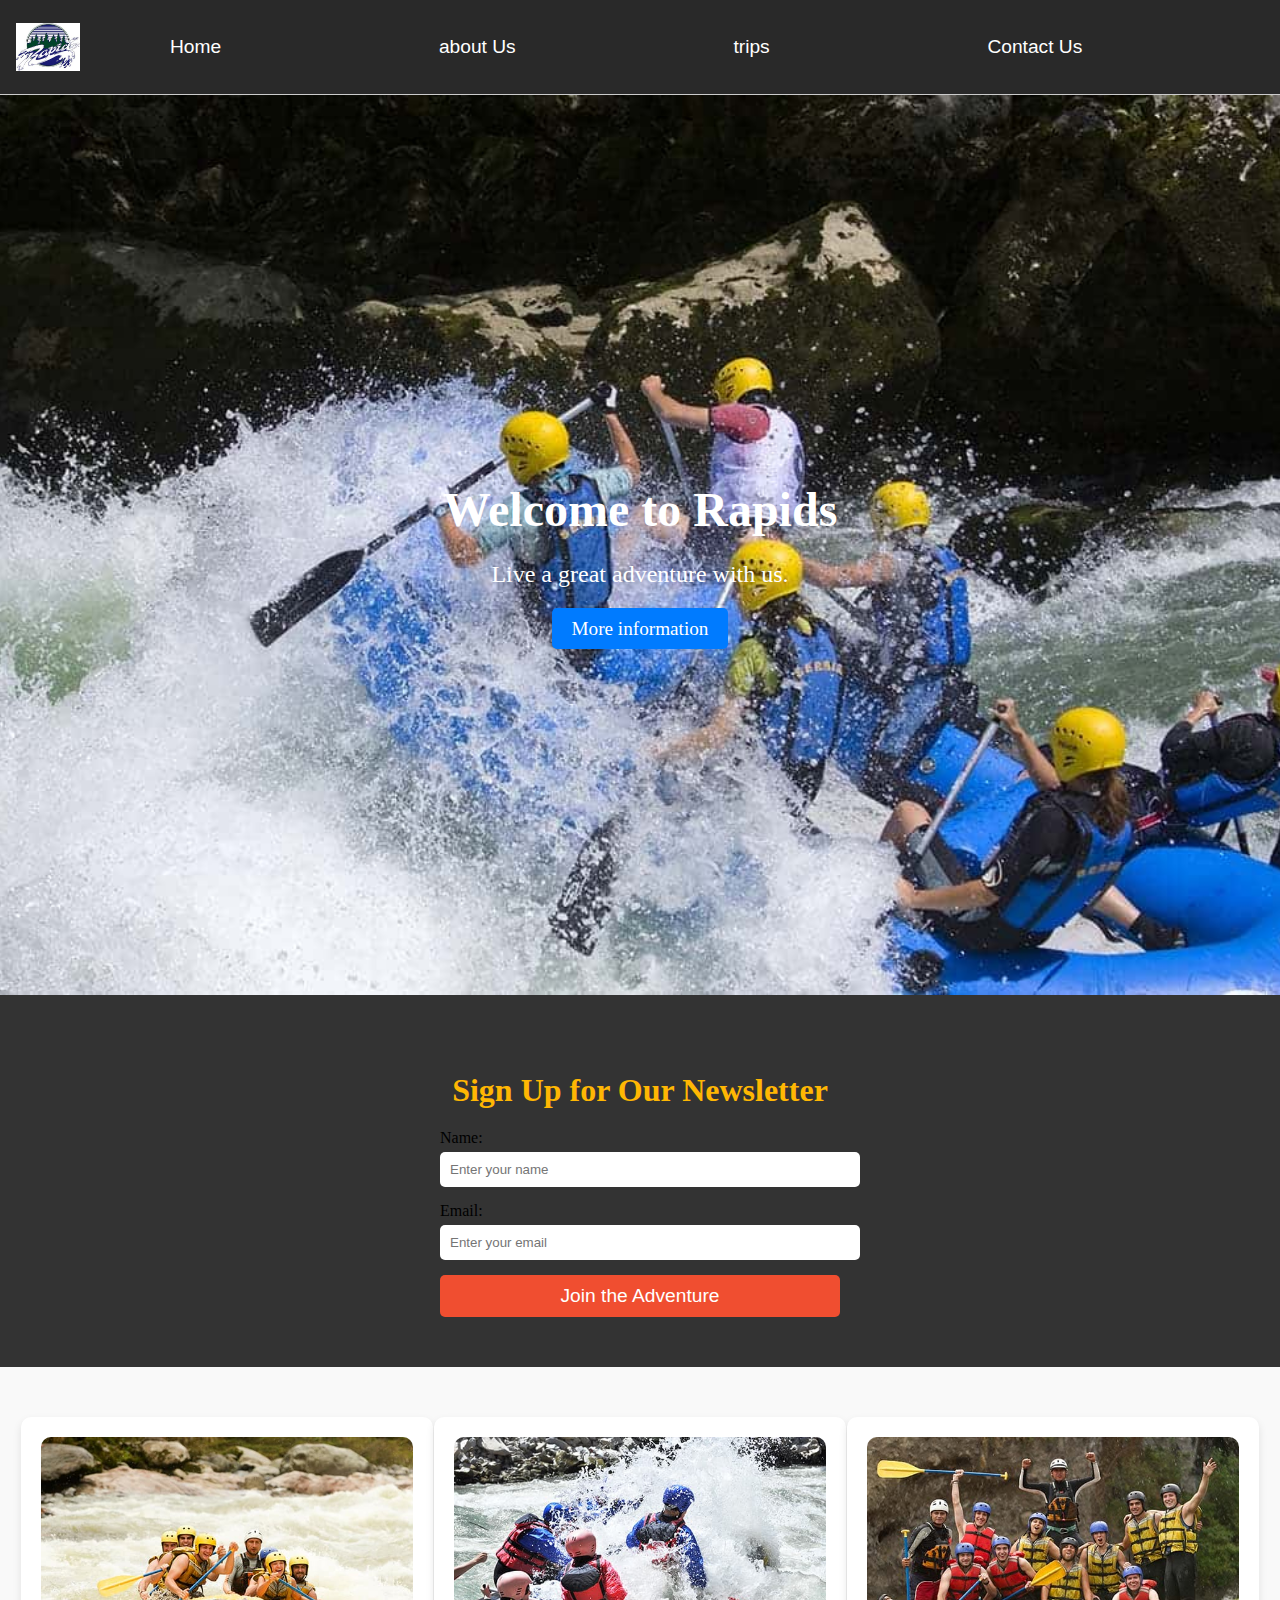
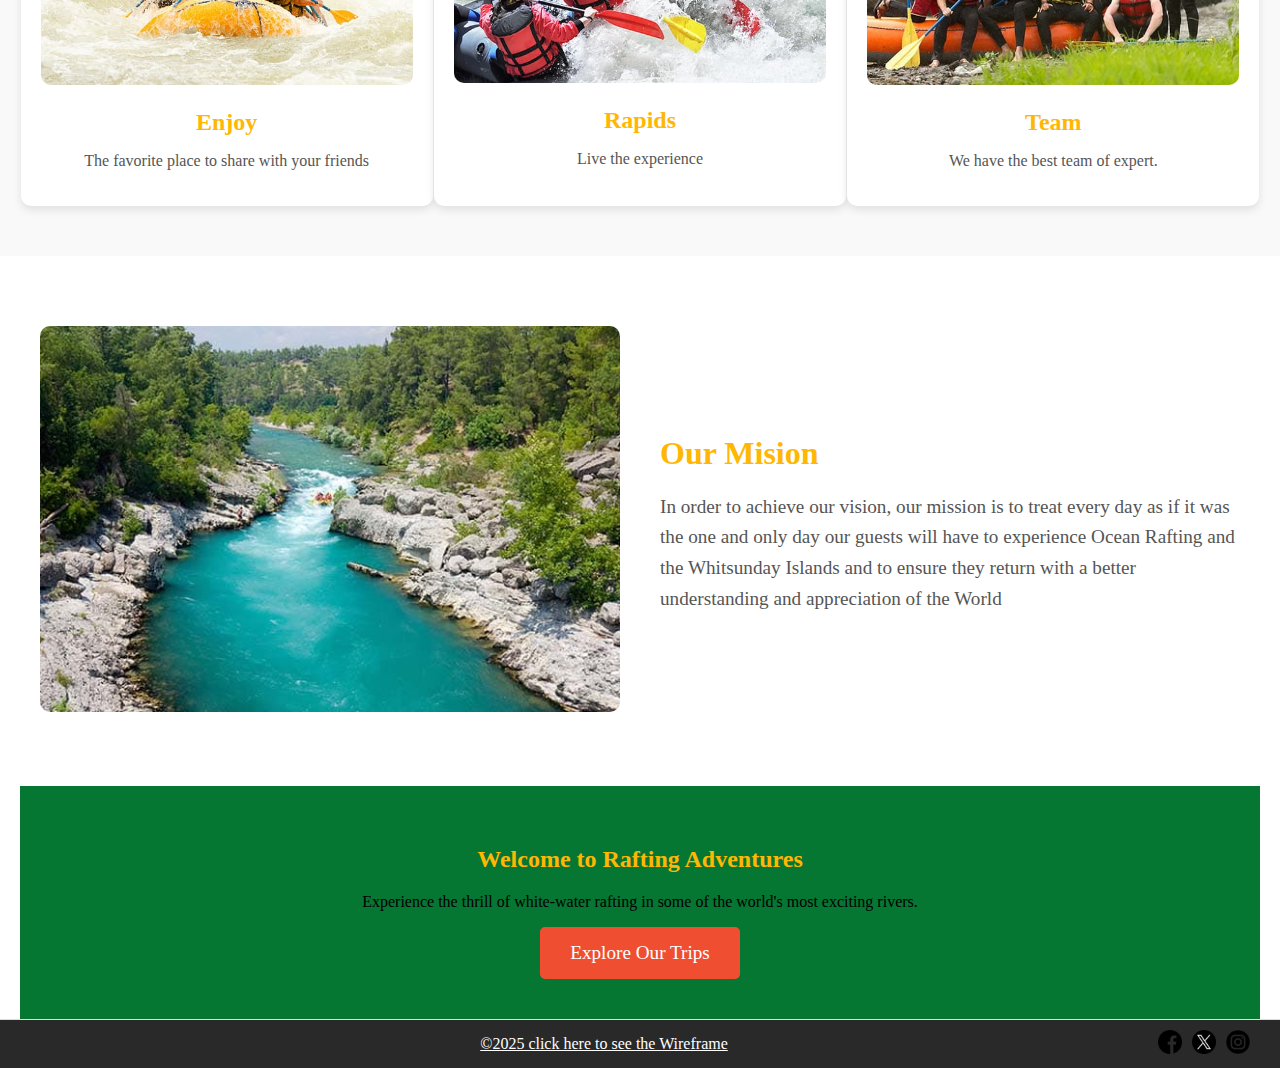
<file: wwr/home.html>
<!DOCTYPE html>
<html lang="en">
<head>
    <meta charset="UTF-8">
    <meta name="viewport" content="width=device-width, initial-scale=1.0">
    <meta name="description" content="Contactanos ahora para recibir informacion relevante sobre nuestros planos y servicios">
    <meta name="author" content="Victor Henriquez">
    <title>Home - Rapids - Get a free estimate now!</title>
    <link rel="preconnect" href="https://fonts.googleapis.com">
    <link rel="preconnect" href="https://fonts.gstatic.com" crossorigin>
    <link href="https://fonts.googleapis.com/css2?family=Montserrat:ital,wght@0,100..900;1,100..900&family=Poppins:ital,wght@0,100;0,200;0,300;0,400;0,500;0,600;0,700;0,800;0,900;1,100;1,200;1,300;1,400;1,500;1,600;1,700;1,800;1,900&family=Roboto:ital,wght@0,100..900;1,100..900&display=swap" rel="stylesheet">
    <link rel="stylesheet" href="styles/styles.css">
</head>
<body>
    <header>
        <img class="logo" src="images/z-rapids-trees.jpg" alt="logo">
        <nav>
            <ul class="navigation">
                <li><a href="home.html">Home</a></li>
                <li><a href="about.html">about Us</a></li>
                <li><a href="trips.html">trips</a></li>
                <li><a href="contact.html">Contact Us</a></li>
            </ul>
        </nav>
    </header>
   <main>
    <section class="hero-section">
        <div class="hero-content">
            <h1>Welcome to Rapids</h1>
            <p class="descripcion">Live a great adventure with us.</p>
            <a href="contact.html" class="hero-button">More information</a>
        </div>
    </section>

    <div class="newsletter">
        <h2>Sign Up for Our Newsletter</h2>
        <form>
            <label for="name">Name:</label>
            <input type="text" id="name" name="name" placeholder="Enter your name" required>
            <label for="email">Email:</label>
            <input type="email" id="email" name="email" placeholder="Enter your email" required>
            <button type="submit" class="signup-button">Join the Adventure</button>
        </form>
    </div>

    <section class="features-section">
        <div class="feature-box">
            <img src="images/rafting600.jpg" alt="Imagen 1">
            <h2>Enjoy</h2>
            <p>The favorite place to share with your friends</p>
        </div>
        <div class="feature-box">
            <img src="images/rafting4.jpg" alt="Imagen 2">
            <h2>Rapids</h2>
            <p>Live the experience</p>
        </div>
        <div class="feature-box">
            <img src="bg.jpg" alt="Imagen 3">
            <h2>Team</h2>
            <p>We have the best team of expert.</p>
        </div>
    </section>

    <section class="info-section">
        <div class="info-image">
            <img src="images/rafting58_600.jpg" alt="Imagen 4">
        </div>
        <div class="info-content">
            <h2>Our Mision</h2>
            <p>In order to achieve our vision, our mission is to treat every day as if it was the one and only day our guests will have to experience Ocean Rafting and the Whitsunday Islands and to ensure they return with a better understanding and appreciation of the World</p>
        </div>
    </section>

    <div class="container">
        <h2>Welcome to Rafting Adventures</h2>
        <p>Experience the thrill of white-water rafting in some of the world's most exciting rivers.</p>
        <a href="trips.html" class="cta-button">Explore Our Trips</a>
    </div>
   </main>
    <footer class="footer">
        <nav class="sociallinks">
            <a class="p_footer" href="https://app.moqups.com/5Kh83NjJdPCzA1FnG0AGhcxN0oDWlDra/view/page/acaaa9c8c?ui=0">©2025 click here to see the Wireframe</a>   
            <div class="icons">
                <a href="https://facebook.com">
                    <img src="images/facebook.png" alt="Facebook">
                </a>
                <a href="https://X.com">
                    <img src="images/x.png" alt="X">
                </a>
                <a href="https://instagram.com">
                    <img src="images/instagram.png" alt="Instagram">
                </a>
            </div>

        </nav>
    </footer>
</body>
</html>
</file>
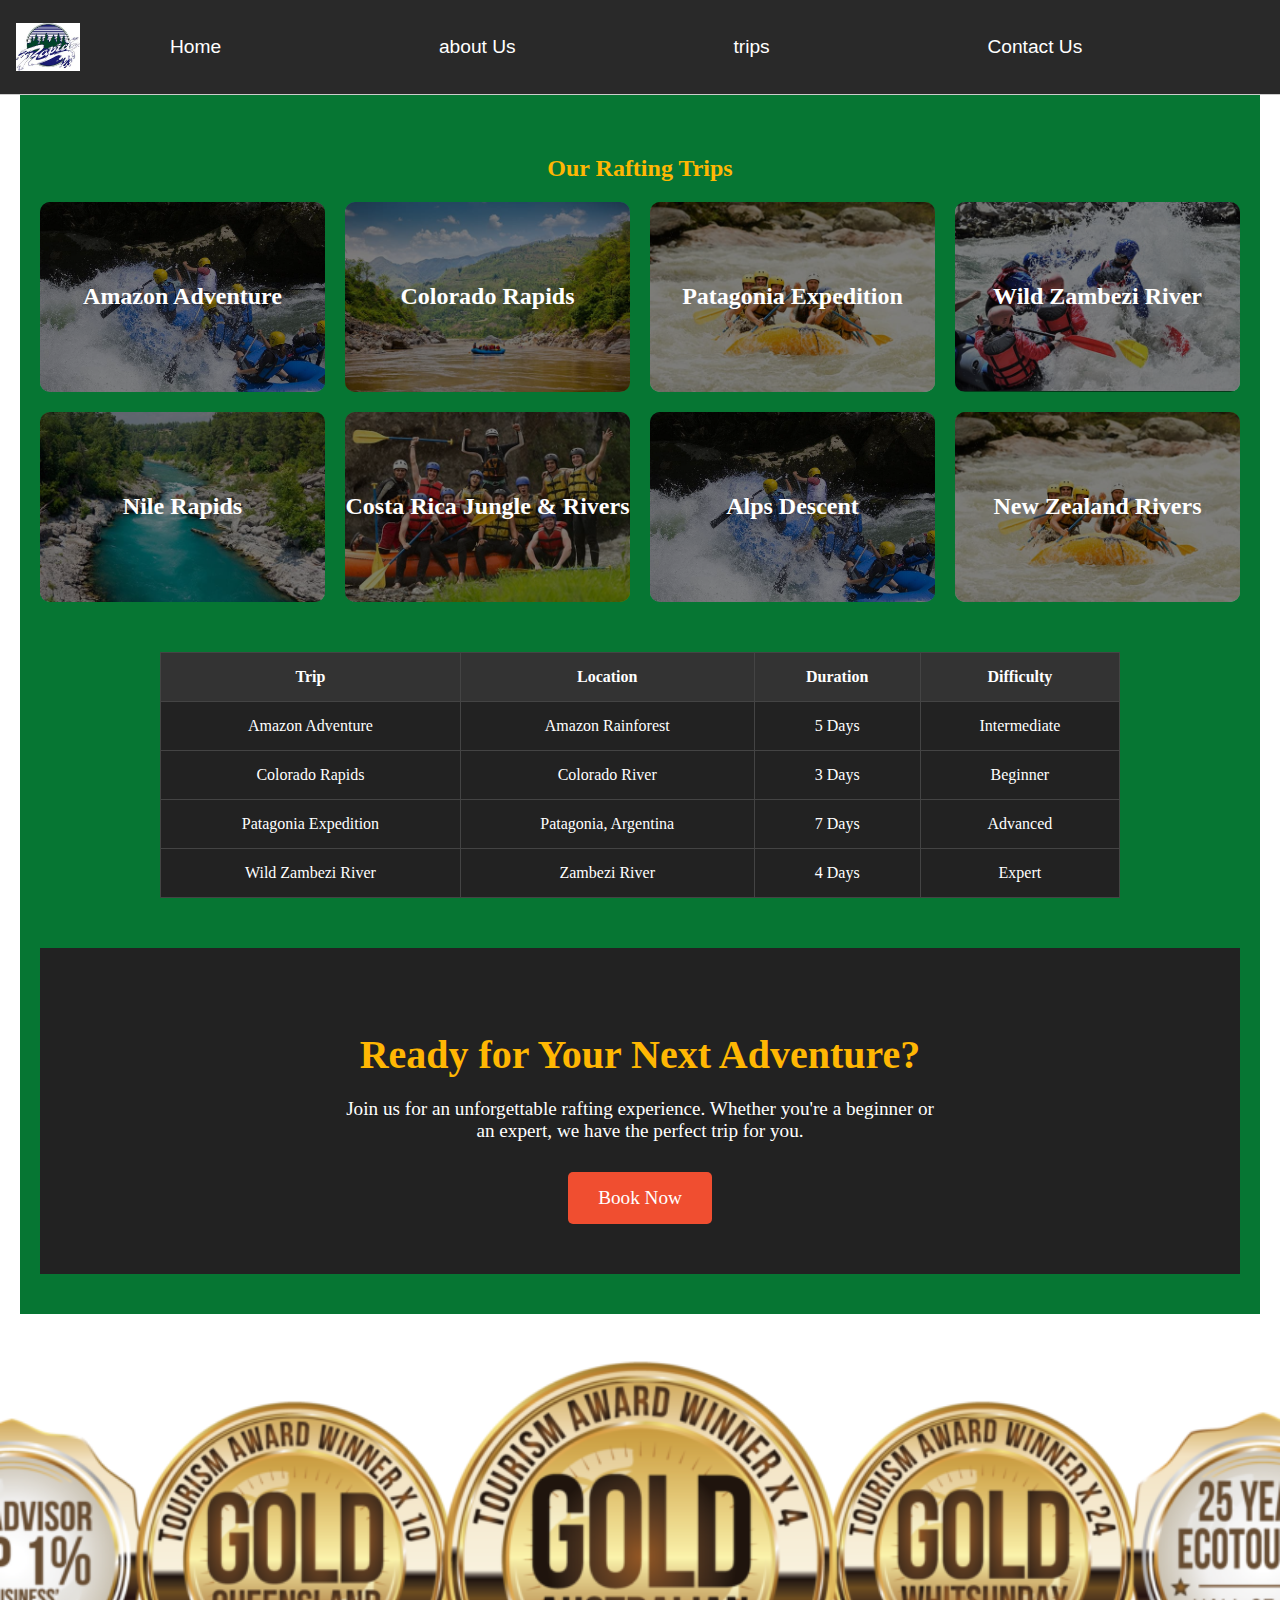
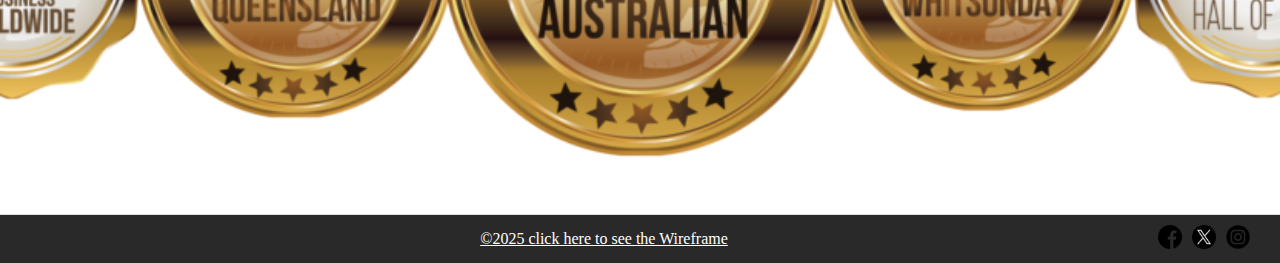
<file: wwr/trips.html>
<!DOCTYPE html>
<html lang="en">
<head>
    <meta charset="UTF-8">
    <meta name="viewport" content="width=device-width, initial-scale=1.0">
    <meta name="description" content="Contactanos ahora para recibir informacion relevante sobre nuestros planos y servicios">
    <meta name="author" content="Victor Henriquez">
    <title>Trips - Rapids - Get a free estimate now!</title>
    <link rel="preconnect" href="https://fonts.googleapis.com">
    <link rel="preconnect" href="https://fonts.gstatic.com" crossorigin>
    <link href="https://fonts.googleapis.com/css2?family=Montserrat:ital,wght@0,100..900;1,100..900&family=Poppins:ital,wght@0,100;0,200;0,300;0,400;0,500;0,600;0,700;0,800;0,900;1,100;1,200;1,300;1,400;1,500;1,600;1,700;1,800;1,900&family=Roboto:ital,wght@0,100..900;1,100..900&display=swap" rel="stylesheet">
    <link rel="stylesheet" href="styles/styles.css">
</head>
<body>
    <header>
        <img class="logo" src="images/z-rapids-trees.jpg" alt="logo">
        <nav>
            <ul class="navigation">
                <li><a href="home.html">Home</a></li>
                <li><a href="about.html">about Us</a></li>
                <li><a href="trips.html">trips</a></li>
                <li><a href="contact.html">Contact Us</a></li>
            </ul>
        </nav>
    </header>
   <main>
    <div class="container">
        <h2>Our Rafting Trips</h2>
        <div class="trips-grid">
            <div class="trip">
                <img src="images/rafting2.jpg" alt="Amazon Adventure">
                <div class="overlay"><h3>Amazon Adventure</h3></div>
            </div>
            <div class="trip">
                <img src="images/rafting3.jpg" alt="Colorado Rapids">
                <div class="overlay"><h3>Colorado Rapids</h3></div>
            </div>
            <div class="trip">
                <img src="images/rafting600.jpg" alt="Patagonia Expedition">
                <div class="overlay"><h3>Patagonia Expedition</h3></div>
            </div>
            <div class="trip">
                <img src="images/rafting4.jpg" alt="Wild Zambezi River">
                <div class="overlay"><h3>Wild Zambezi River</h3></div>
            </div>
            <div class="trip">
                <img src="images/rafting58_600.jpg" alt="Nile Rapids">
                <div class="overlay"><h3>Nile Rapids</h3></div>
            </div>
            <div class="trip">
                <img src="images/rafting5.jpg" alt="Costa Rica Jungle & Rivers">
                <div class="overlay"><h3>Costa Rica Jungle & Rivers</h3></div>
            </div>
            <div class="trip">
                <img src="images/rafting2.jpg" alt="Alps Descent">
                <div class="overlay"><h3>Alps Descent</h3></div>
            </div>
            <div class="trip">
                <img src="images/rafting600.jpg" alt="New Zealand Rivers">
                <div class="overlay"><h3>New Zealand Rivers</h3></div>
            </div>
        </div>
    <table class="trip-table">
        <tr>
            <th>Trip</th>
            <th>Location</th>
            <th>Duration</th>
            <th>Difficulty</th>
        </tr>
        <tr>
            <td>Amazon Adventure</td>
            <td>Amazon Rainforest</td>
            <td>5 Days</td>
            <td>Intermediate</td>
        </tr>
        <tr>
            <td>Colorado Rapids</td>
            <td>Colorado River</td>
            <td>3 Days</td>
            <td>Beginner</td>
        </tr>
        <tr>
            <td>Patagonia Expedition</td>
            <td>Patagonia, Argentina</td>
            <td>7 Days</td>
            <td>Advanced</td>
        </tr>
        <tr>
            <td>Wild Zambezi River</td>
            <td>Zambezi River</td>
            <td>4 Days</td>
            <td>Expert</td>
        </tr>
    </table>
        <div class="cta-section">
            <h2>Ready for Your Next Adventure?</h2>
            <p class="p_cta">Join us for an unforgettable rafting experience. Whether you're a beginner or an expert, we have the perfect trip for you.</p>
            <a href="contact.html" class="cta-button">Book Now</a>
        </div>
    </div>
    <div class="highlight"></div>
   </main>
    <footer class="footer">
        <nav class="sociallinks">
            <a class="p_footer" href="https://app.moqups.com/5Kh83NjJdPCzA1FnG0AGhcxN0oDWlDra/view/page/acaaa9c8c?ui=0">©2025 click here to see the Wireframe</a>   
            <div class="icons">
                <a href="https://facebook.com">
                    <img src="images/facebook.png" alt="Facebook">
                </a>
                <a href="https://X.com">
                    <img src="images/x.png" alt="X">
                </a>
                <a href="https://instagram.com">
                    <img src="images/instagram.png" alt="Instagram">
                </a>
            </div>

        </nav>
    </footer>
</body>
</html>
</file>
<file: styles/styles.css>
:root {
    --heading-color: darkblue;
    --background-color: darkblue;
}

nav {
    background-color: var(--background-color);
    padding: 10px;
}

nav a {
    color: white;
    display: block;
    padding: 20px;
}

h1 {
    color: var(--heading-color);
}

main img {
    width: 150px;
    height: auto;
    border: 1px solid black;
    padding: 2px;
    box-shadow: 0 0 30px gray;
}

p {
    padding: 0;
}

main{
    max-width: 840px;
}

aside{
    width: 20rem;
    margin: 1rem;
    border: 1px solid rgb(0 0 0 / 0.2);
    padding: 1rem;
    background-color: #eee;
    color: #333;
    text-align: center;
}

aside img {
    width: 200px;
    height: auto;
}

footer{
    margin-top: 15px;
    border-top: 1px solid #000;
    text-align: center;
}
</file>
<file: wwr/styles/styles.css>
:root{

    --primary-color: #FB8500;
    --secondary-color: #FFB703;
    --accent1-color: #023047;
    --accent2-color: #8ECAE6;
 
 }
 
 body{
     margin: 0;
     padding: 0;
     height: 100vh;
}
 
 header{
     margin: 0 auto;
     display: grid;
     align-items: center;
     border-bottom: 1px solid #ccc;
     grid-template-columns: 150px auto;
     background-color: #292929;
 }
 
 .logo{
     margin: 0 0.25rem 0 1rem;
     width: 64px;
     height: auto;
 }
 
 .navigation li {
     flex: 1 1 auto;
 }
 
 .navigation a {
     display: block;
     color: #fff;
     padding: 20px;
     text-decoration: none;
     font-size: 1.2rem;
     
 }
 
 .navigation {
     display: flex;
     flex-wrap: wrap;
     list-style: none;
     padding: 0;
     font-family: Arial, sans-serif;
 }
 
 .card {
     text-align: center; 
 }
 
 .card img {
     width: 100%; 
     height: auto; 
     display: block;
     border-radius: 8px; 
 }
 
 h2{
     color: var(--secondary-color);
 }
 
 .sociallinks {
       display: flex;
       justify-content: space-between;
       align-items: center;
       max-width: 1200px;
       margin: 0 auto; 
 }
 
 .p_footer {
     margin: 0;
     text-align: center;
     flex: 1;
     color: #fff;
   }
 
 .icons {
     display: flex;
     gap: 10px;
 }
 
 .icons img {
     width: 24px;
     height: 24px;
 }
  .footer {
     background-color: #292929;
     margin: 0 auto;
     width: 100%;
     padding: 10px;
     border-top: 1px solid #ddd;
 }


/* Sección 1: Hero Section */
.hero-section {
    background-image: url('rafting2.jpg'); /* Cambia 'fondo.jpg' por tu imagen de fondo */
    background-size: cover;
    background-position: center;
    height: 100vh;
    display: flex;
    justify-content: center;
    align-items: center;
    color: rgb(255, 255, 255);
    text-align: center;
}

.descripcion {
    color: #fff;
}

.hero-content h1 {
    font-size: 3rem;
    margin-bottom: 20px;
}

.hero-content p {
    font-size: 1.5rem;
    margin-bottom: 30px;
}

.hero-button {
    background-color: #007BFF;
    color: white;
    padding: 10px 20px;
    text-decoration: none;
    border-radius: 5px;
    font-size: 1.2rem;
}

.hero-button:hover {
    background-color: #0056b3;
}

/* Sección 2: Features Section */
.features-section {
    display: flex;
    justify-content: space-around;
    padding: 50px 20px;
    background-color: #f9f9f9;
}

.feature-box {
    text-align: center;
    width: 30%;
    padding: 20px;
    box-shadow: 0 4px 8px rgba(0, 0, 0, 0.1);
    background-color: white;
    border-radius: 10px;
}

.feature-box img {
    width: 100%;
    height: auto;
    border-radius: 10px;
}

.feature-box h2 {
    font-size: 1.5rem;
    margin: 20px 0 10px;
}

.feature-box p {
    font-size: 1rem;
    color: #555;
}

/* Sección 3: Info Section */
.info-section {
    display: flex;
    align-items: center;
    padding: 50px 20px;
    background-color: #fff;
}

.info-image {
    flex: 1;
    padding: 20px;
}

.info-image img {
    width: 100%;
    height: auto;
    border-radius: 10px;
}

.info-content {
    flex: 1;
    padding: 20px;
}

.info-content h2 {
    font-size: 2rem;
    margin-bottom: 20px;
}

.info-content p {
    font-size: 1.2rem;
    color: #555;
    line-height: 1.6;
}


.container {
max-width: 1200px;
margin: 0 auto;
padding: 40px 20px;
text-align: center;
}
.trips-grid {
display: grid;
grid-template-columns: repeat(4, 1fr);
gap: 20px;
}
.trip {
position: relative;
border-radius: 10px;
overflow: hidden;
}
.trip img {
width: 100%;
height: auto;
display: block;
}
.overlay {
position: absolute;
top: 0;
left: 0;
width: 100%;
height: 100%;
background: rgba(0, 0, 0, 0.5);
display: flex;
align-items: center;
justify-content: center;
}
.trip h3 {
font-size: 1.5rem;
font-weight: bold;
margin: 0;
}
.highlight {
width: 100%;
height: 500px;
background: url('award.png') no-repeat center center/cover;
}

h3 {
    color: #fff;
}

.cta-section {
    text-align: center;
    padding: 50px 20px;
    background-color: #222;
}
.cta-section h2 {
    font-size: 2.5rem;
    margin-bottom: 20px;
}
.cta-section p {
    font-size: 1.2rem;
    margin-bottom: 30px;
    max-width: 600px;
    margin-left: auto;
    margin-right: auto;
}
.cta-button {
    display: inline-block;
    padding: 15px 30px;
    background-color: #f04e30;
    color: white;
    font-size: 1.2rem;
    text-decoration: none;
    border-radius: 5px;
    transition: background 0.3s;
}
.cta-button:hover {
    background-color: #d43f26;
}

.p_cta{
    color: #fff;
}

.trip-table {
    width: 80%;
    margin: 50px auto;
    border-collapse: collapse;
    background-color: #222;
    color: white;
}
.trip-table th, .trip-table td {
    border: 1px solid #444;
    padding: 15px;
    text-align: center;
}
.trip-table th {
    background-color: #333;
}

.container{
    background-color: #067633;
}

.newsletter {
    text-align: center;
    padding: 50px 20px;
    background-color: #333;
}
.newsletter h2 {
    font-size: 2rem;
    margin-bottom: 20px;
    justify-content: center;
    text-align: center;
}
.newsletter form {
    max-width: 400px;
    margin: 0 auto;
}
.newsletter label {
    display: block;
    text-align: left;
    margin-bottom: 5px;
    font-size: 1rem;
}
.newsletter input {
    width: 100%;
    padding: 10px;
    margin-bottom: 15px;
    border: none;
    border-radius: 5px;
}
.signup-button {
    display: inline-block;
    width: 100%;
    padding: 10px;
    background-color: #f04e30;
    color: white;
    font-size: 1.2rem;
    border: none;
    border-radius: 5px;
    cursor: pointer;
    transition: background 0.3s;

}
.signup-button:hover {
    background-color: #d43f26;
}
</file>
<file: week 5/Styles/poll-form.css>
* {
    margin: 0;
    padding: 0;
    box-sizing: border-box;
}

body {
    font-family: "Roboto" "Serif";
    font-size: 1.2em;
    color: #0b0b8d;
    background: #f5f2f2;
}

header {
    margin: 0 auto;
    padding: 24px;
    width: 100%;
    background-color: #0b0b8d;
}

H1 {
    margin: 16px;
    font-size: 24px;
    color: #f7f9f3;
    text-align: center;
}

form{
    margin: 32px;
    background-color: rgb(80, 170, 116);
    padding: 45px;
    border-radius: 15px;
    border: 1px solid #0b0b8d;
    display: grid;
    width: 550;
}

fieldset{
    display: grid;
    grid-gap: 25px;
    margin: 1rem;
    border: 1px solid rgb(0 0 0 / 0.2);
    padding: 1rem;
}

legend {
    padding: 0.5rem;
    color: rgb(12, 12, 138);
    font-size: 1.3em;
}

label, input, button, select, textarea {
    font-family: Roboto, Arial, sans-serif;
}

label {
    text-align: right;
    padding-right: 1rem;
}

input, select, textarea {
    padding: 0.5rem;
    font-size: 1.1rem;
}

input[type="checkbox"] {
    width: 22px;
    height: 22px;
    vertical-align: bottom;
}

button {
    margin: 1rem;
    background-color: rgb(9, 9, 153);
    color: #fff;
    border: none;
    border-radius: .5rem;
    padding: .75rem;
    font-size: 1.2rem;
}
  
button:hover {
    background-color: rgb(57, 84, 99);
}

footer {
    margin: 1rem auto 0;
    padding: 15px;
    width: 650px;
    text-align: center;
    color: #380e6f;
    border-top: 1px solid #ccc;
}

.form-item {
    display: grid;
    align-items: center;
}

.column1 {
    grid-template-columns: 3fr 1fr;
    margin: 0.5rem 0;
}

.column2 {
    grid-template-columns: 1fr 2fr;
}
</file>
<file: wwr/styles/rafting.css>
:root{

    --primary-color: #FB8500;
    --secondary-color: #FFB703;
    --accent1-color: #023047;
    --accent2-color: #8ECAE6;
 
 }
 
 body{
     margin: 0;
     padding: 0;
     height: 100vh;
}
 
 header{
     margin: 0 auto;
     display: grid;
     align-items: center;
     border-bottom: 1px solid #ccc;
     grid-template-columns: 150px auto;
     background-color:#292929;
 }
 
 .logo{
     margin: 0 0.25rem 0 1rem;
     width: 64px;
     height: auto;
 }
 
 .navigation li {
     flex: 1 1 auto;
 }
 
 .navigation a {
     display: block;
     color: #fff;
     padding: 20px;
     text-decoration: none;
     font-size: 1.2rem;
     
 }
 
 .navigation {
     display: flex;
     flex-wrap: wrap;
     list-style: none;
     padding: 0;
     font-family: Arial, sans-serif;
 }
 
 .hero{
     position: relative;
 }
 
 p{
     color: var(--accent1-color);
     font-family:'Poppins', sans-serif;
 }
 
 .hero h1{
     color: var(--primary-color);
     position: absolute;
     font-family: 'Roboto', sans-serif;
     top: 2rem;
     left: 0;
     right: 0;
     text-align: center;
     padding: 1rem;
  
 }
 
 figcaption{
     color: var(--secondary-color);
     font-family: 'montserrat', sans-serif;
     font-weight: bold;
     padding-top: 20px;
 
 }
 
 
 .hero article{
     position: absolute;
     background-color: rgba(142, 202, 230, .8);
     width: 75vw;
     margin: 0 auto;
     padding: 1rem;
     border: 1px solid rgb(0 0 0 / .1);
     top: 8rem;
     left: 0;
     right: 0;
     height: 200px;
 }
 
 .peapleenjoying{
     float: right;
     width: 420px;
     height: auto;
 }
 
 .title {
     margin-bottom: 20px; 
     display:flex;
     justify-content: center;
 }
 
 .grid_container  {
     display: grid;
     grid-template-columns: repeat(3, 1fr);
     gap: 20px;
     justify-content: center; 
 }
 
 .card {
     text-align: center; 
 }
 
 .card img {
     width: 100%; 
     height: auto; 
     display: block;
     border-radius: 8px; 
 }
 
 h2{
     color: var(--secondary-color);
 }
 
 .History {
     text-align: center; 
     padding: 20px; 
   }
   
   .History_container {
     display: grid;
     grid-template-columns: 1fr 1fr 1fr; 
     gap: 20px; 
     max-width: 1200px; 
     margin: 0 auto; 
   }
   
   .History_column {
     display: flex;
     flex-direction: column;
     justify-content: center; 
     align-items: center; 
   }
   
   .History_column img {
     max-width: 100%; 
     height: auto; 
     border-radius: 8px;
   }
 
 .sociallinks {
       display: flex;
       justify-content: space-between;
       align-items: center;
       max-width: 1200px;
       margin: 0 auto; 
 }
 
 .p_footer {
     margin: 0;
     text-align: center;
     flex: 1;
     color: #fff;
   }
 
 .icons {
     display: flex;
     gap: 10px;
 }
 
 .icons img {
     width: 24px;
     height: 24px;
 }
 
 .hero img{   
     width: 100%;
     height: auto;
 }
 .hero article img {
     width: 200px;
     float: right;
 }
 
 .footer {
     background-color: #292929;
     margin: 0 auto;
     width: 100%;
     padding: 10px;
     border-top: 1px solid #ddd;
 }

 .contact-section {
    display: flex;
    justify-content: space-around;
    padding: 20px;
    background-color: #f4f4f4;
}
.contact-item {
    flex: 1;
    margin: 10px;
    padding: 20px;
    border: 1px solid black;
    border-radius: 15px;
    display: flex;
    align-items: center;
    justify-content: center;
    text-align: center;
}
iframe {
    width: 100%;
    height: auto;
    border-radius: 15px;
    border: 0;
}

.form-container {
    background-color: #fff;
    padding: 20px;
    border-radius: 10px;
    box-shadow: 0 0 10px rgba(0, 0, 0, 0.1);
    width: 100%;
    max-width: 500px;
    margin: 0 auto;
}
.form-container h2 {
    margin-bottom: 20px;
    font-size: 24px;
    color: #333;
}
.form-group {
    margin-bottom: 15px;
}
.form-group label {
    display: block;
    margin-bottom: 5px;
    font-weight: bold;
    color: #555;
}
.form-group input[type="text"],
.form-group input[type="email"],
.form-group textarea {
    width: 100%;
    padding: 10px;
    border: 1px solid #ccc;
    border-radius: 5px;
    font-size: 16px;
}
.form-group textarea {
    resize: vertical;
    height: 100px;
}
.form-group .radio-group {
    display: flex;
    flex-direction: column;
}
.form-group .radio-group label {
    margin-bottom: 10px;
    font-weight: normal;
}
.form-group .checkbox-group {
    display: flex;
    align-items: center;
}
.form-group .checkbox-group input {
    margin-right: 10px;
}
.submit-button {
    background-color: #007bff;
    color: #fff;
    padding: 10px 20px;
    border: none;
    border-radius: 5px;
    font-size: 16px;
    cursor: pointer;
    transition: background-color 0.3s ease;
}
.submit-button:hover {
    background-color: #0056b3;
}
</file>
